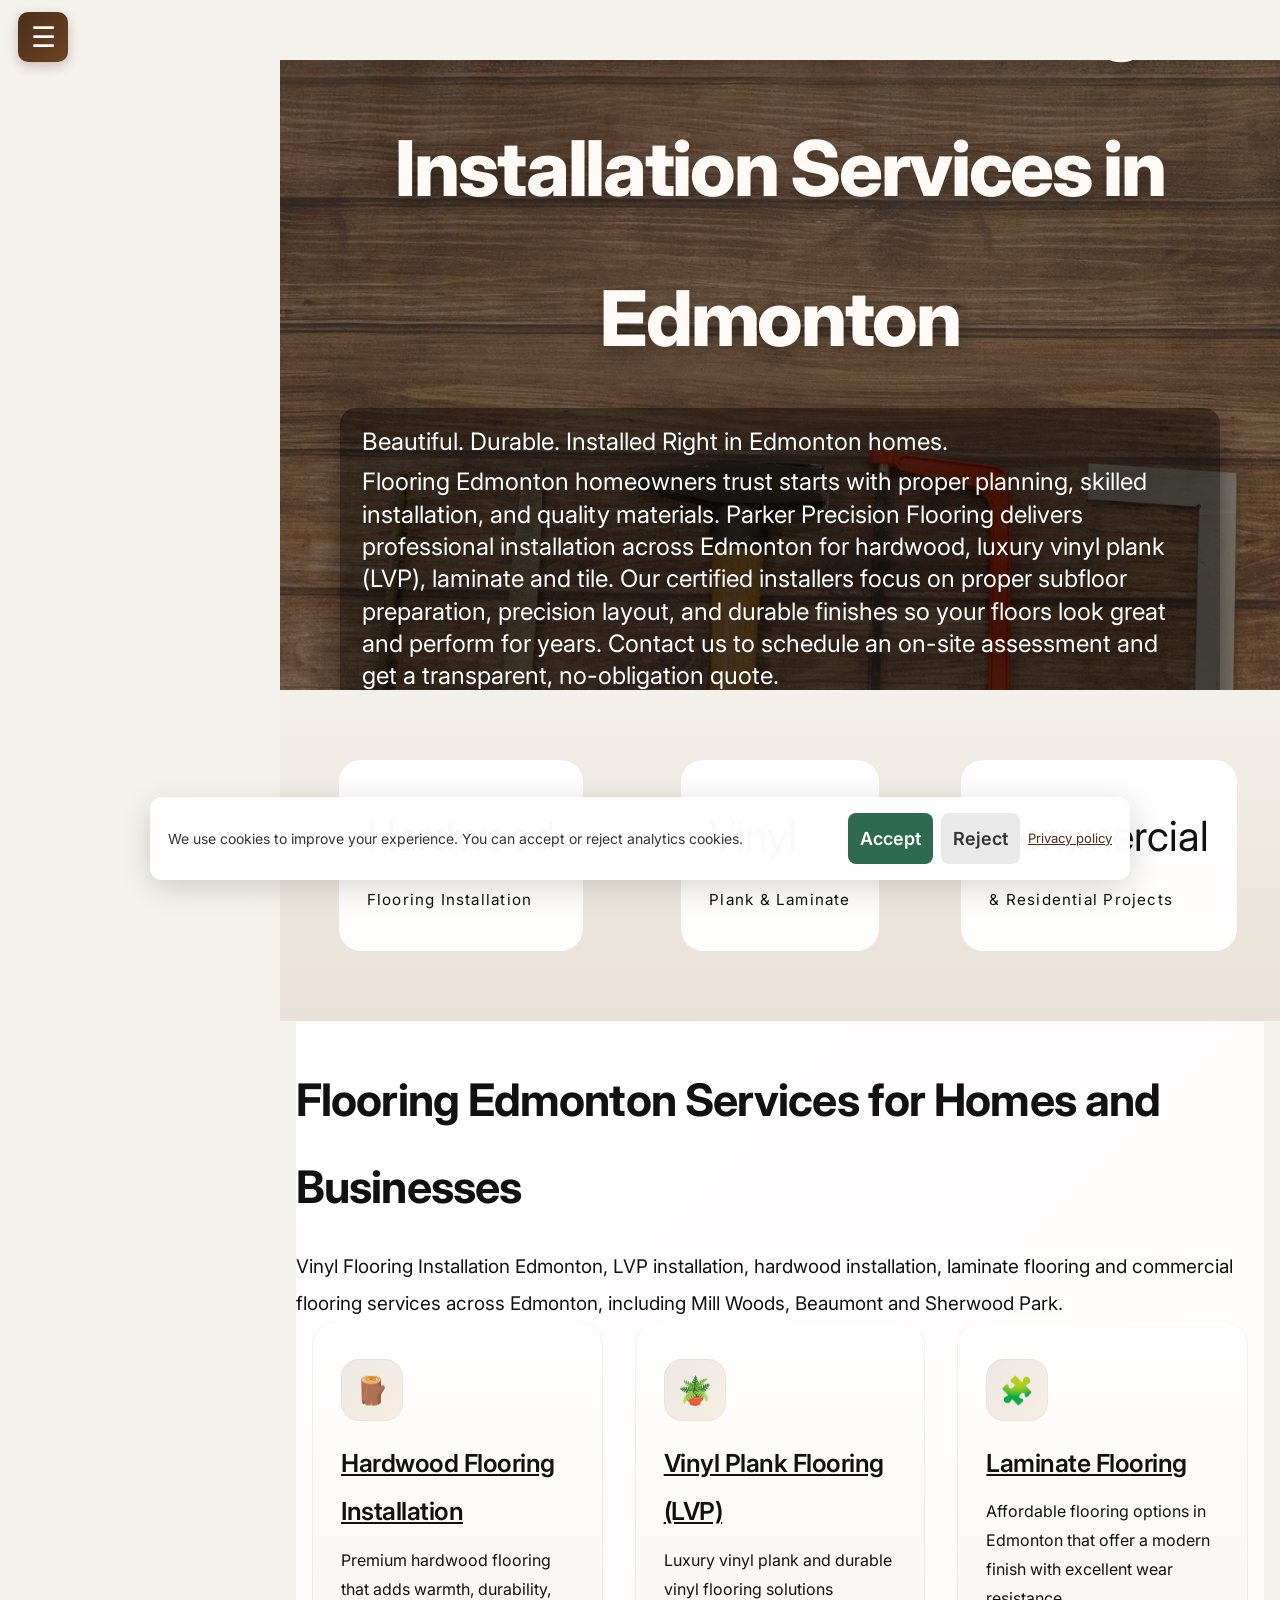
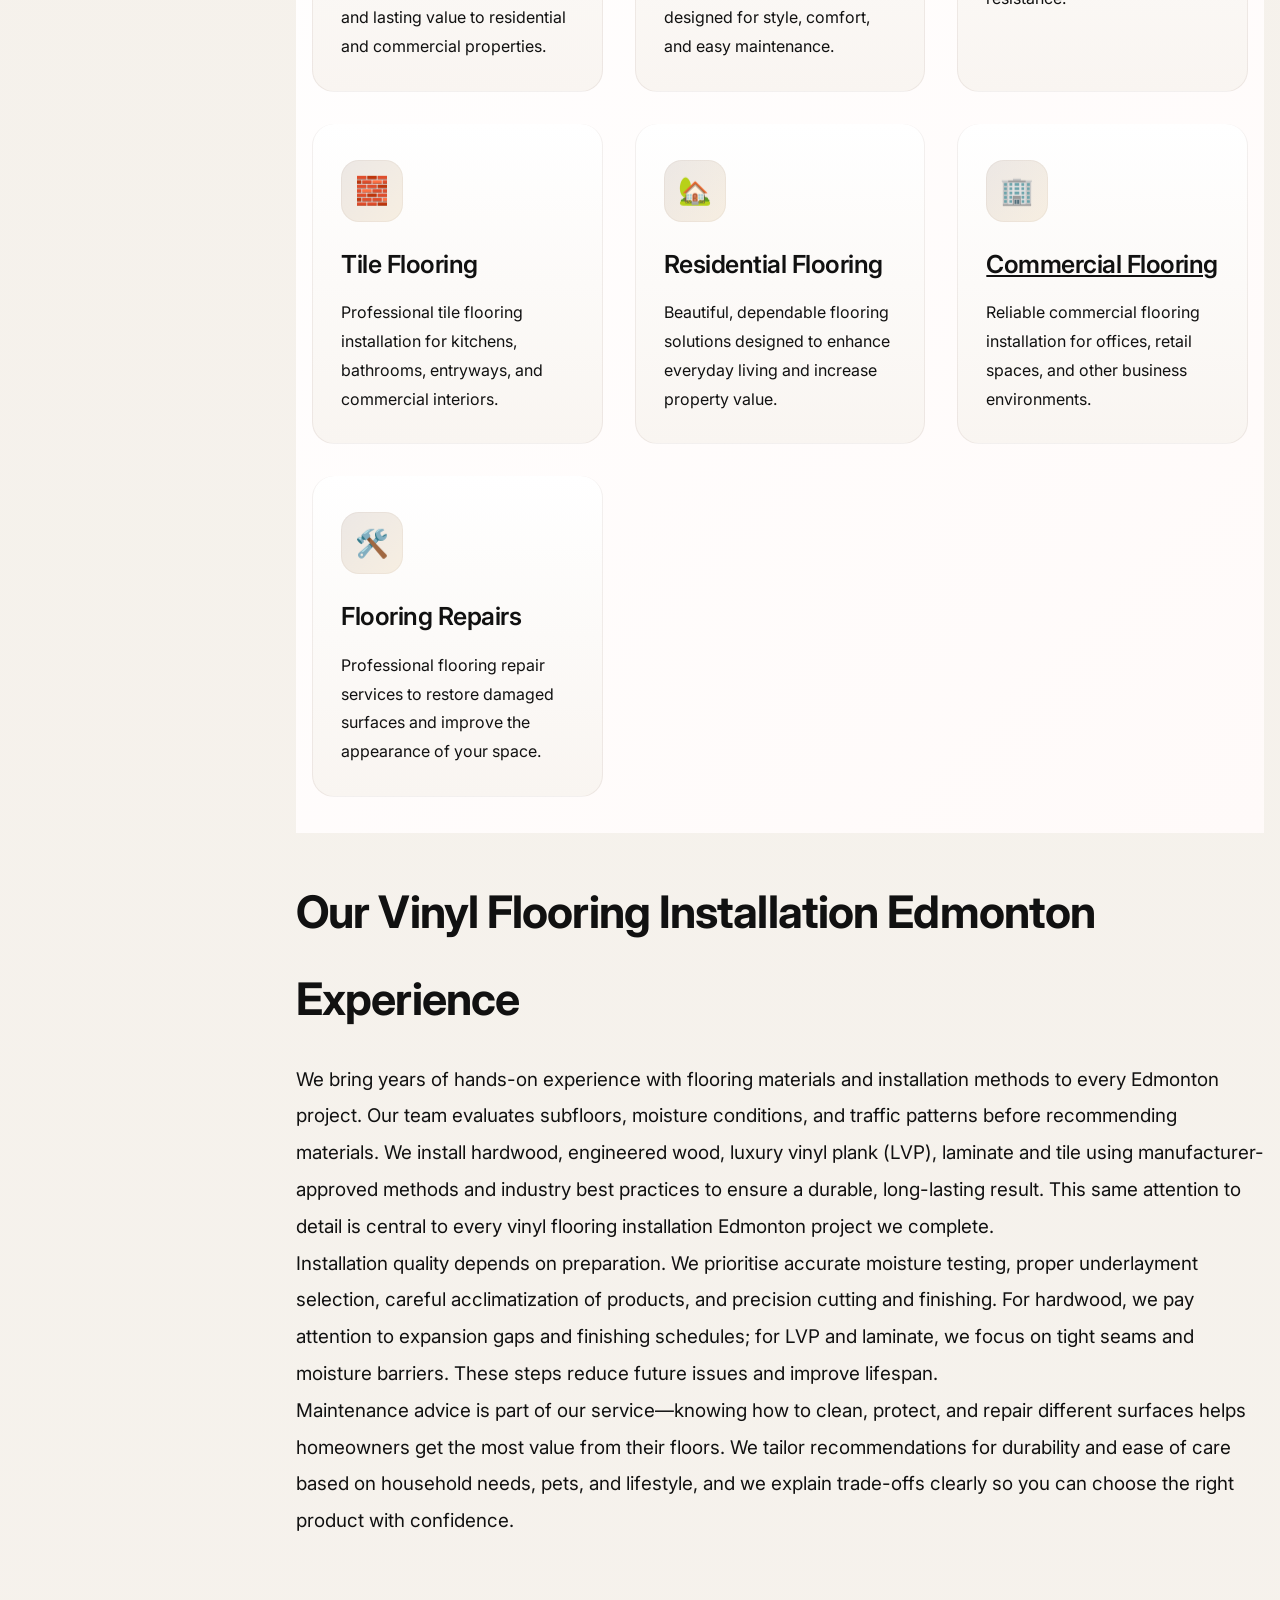
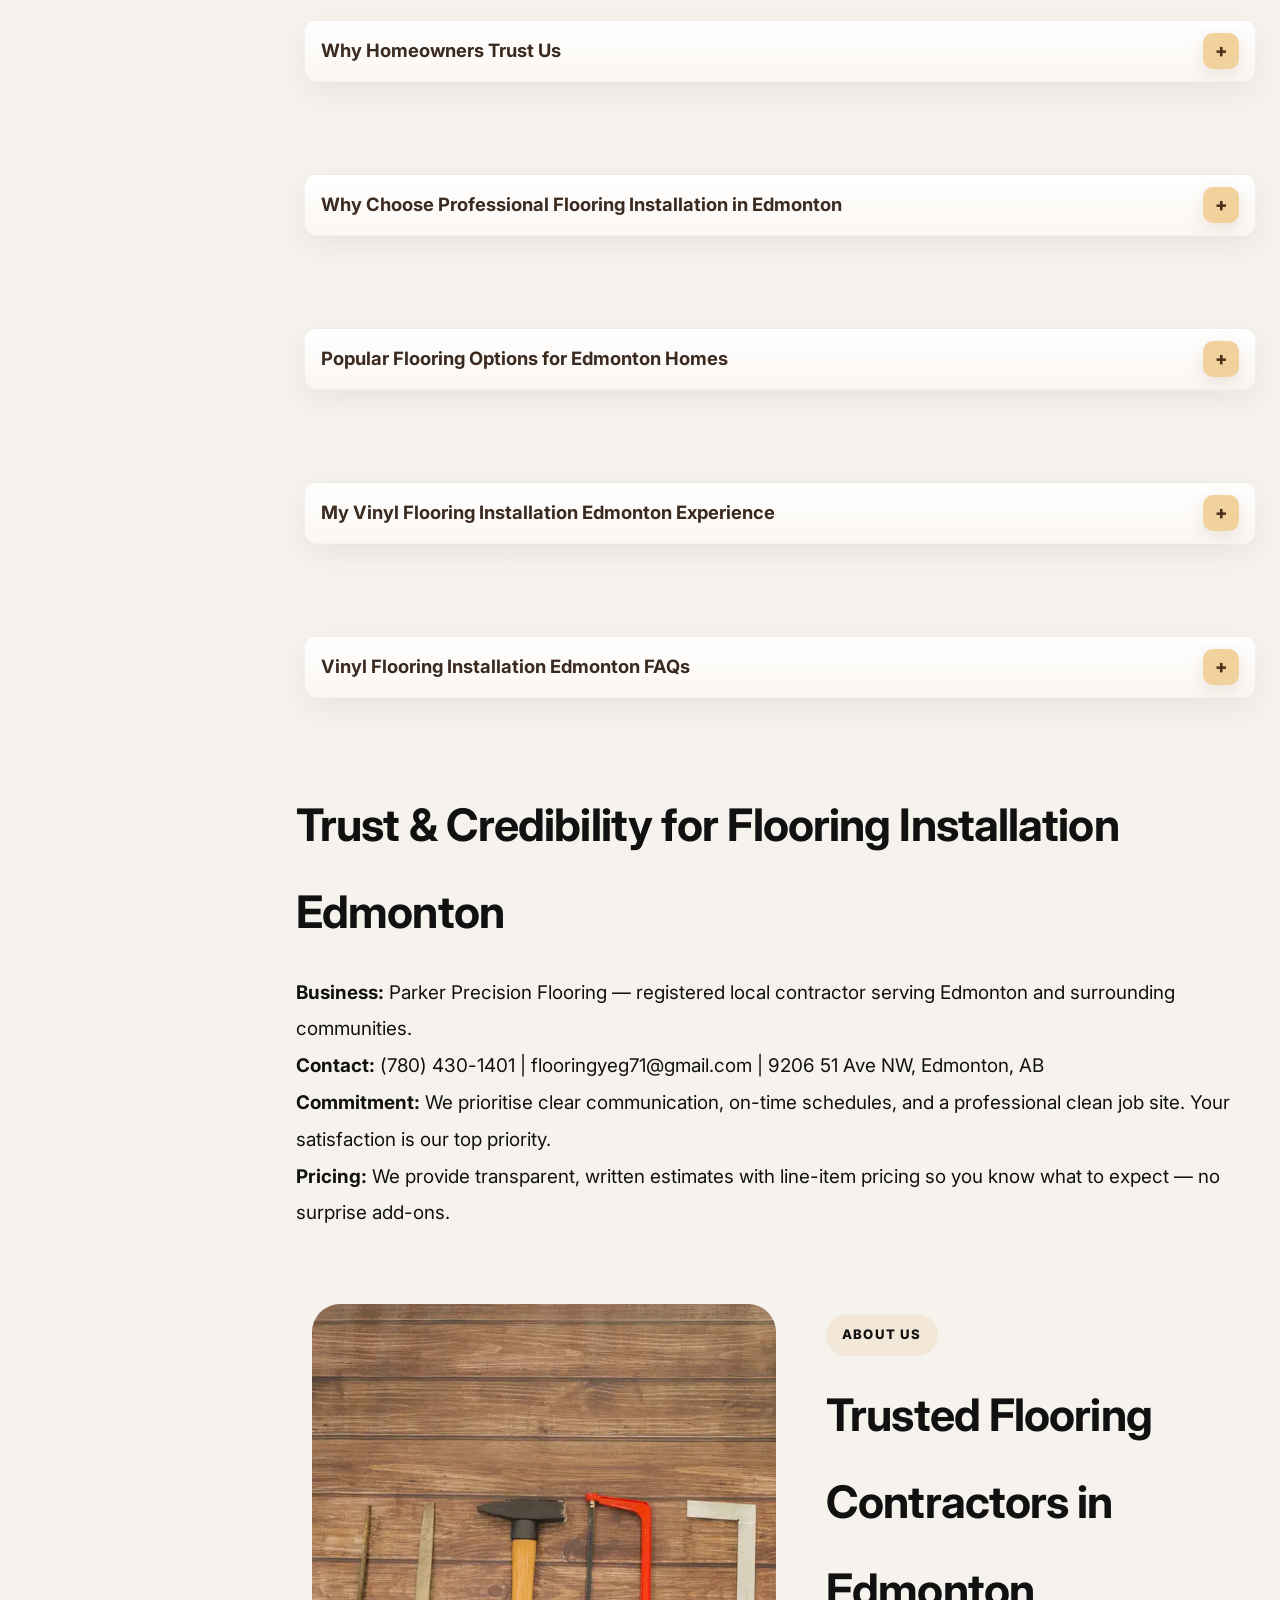
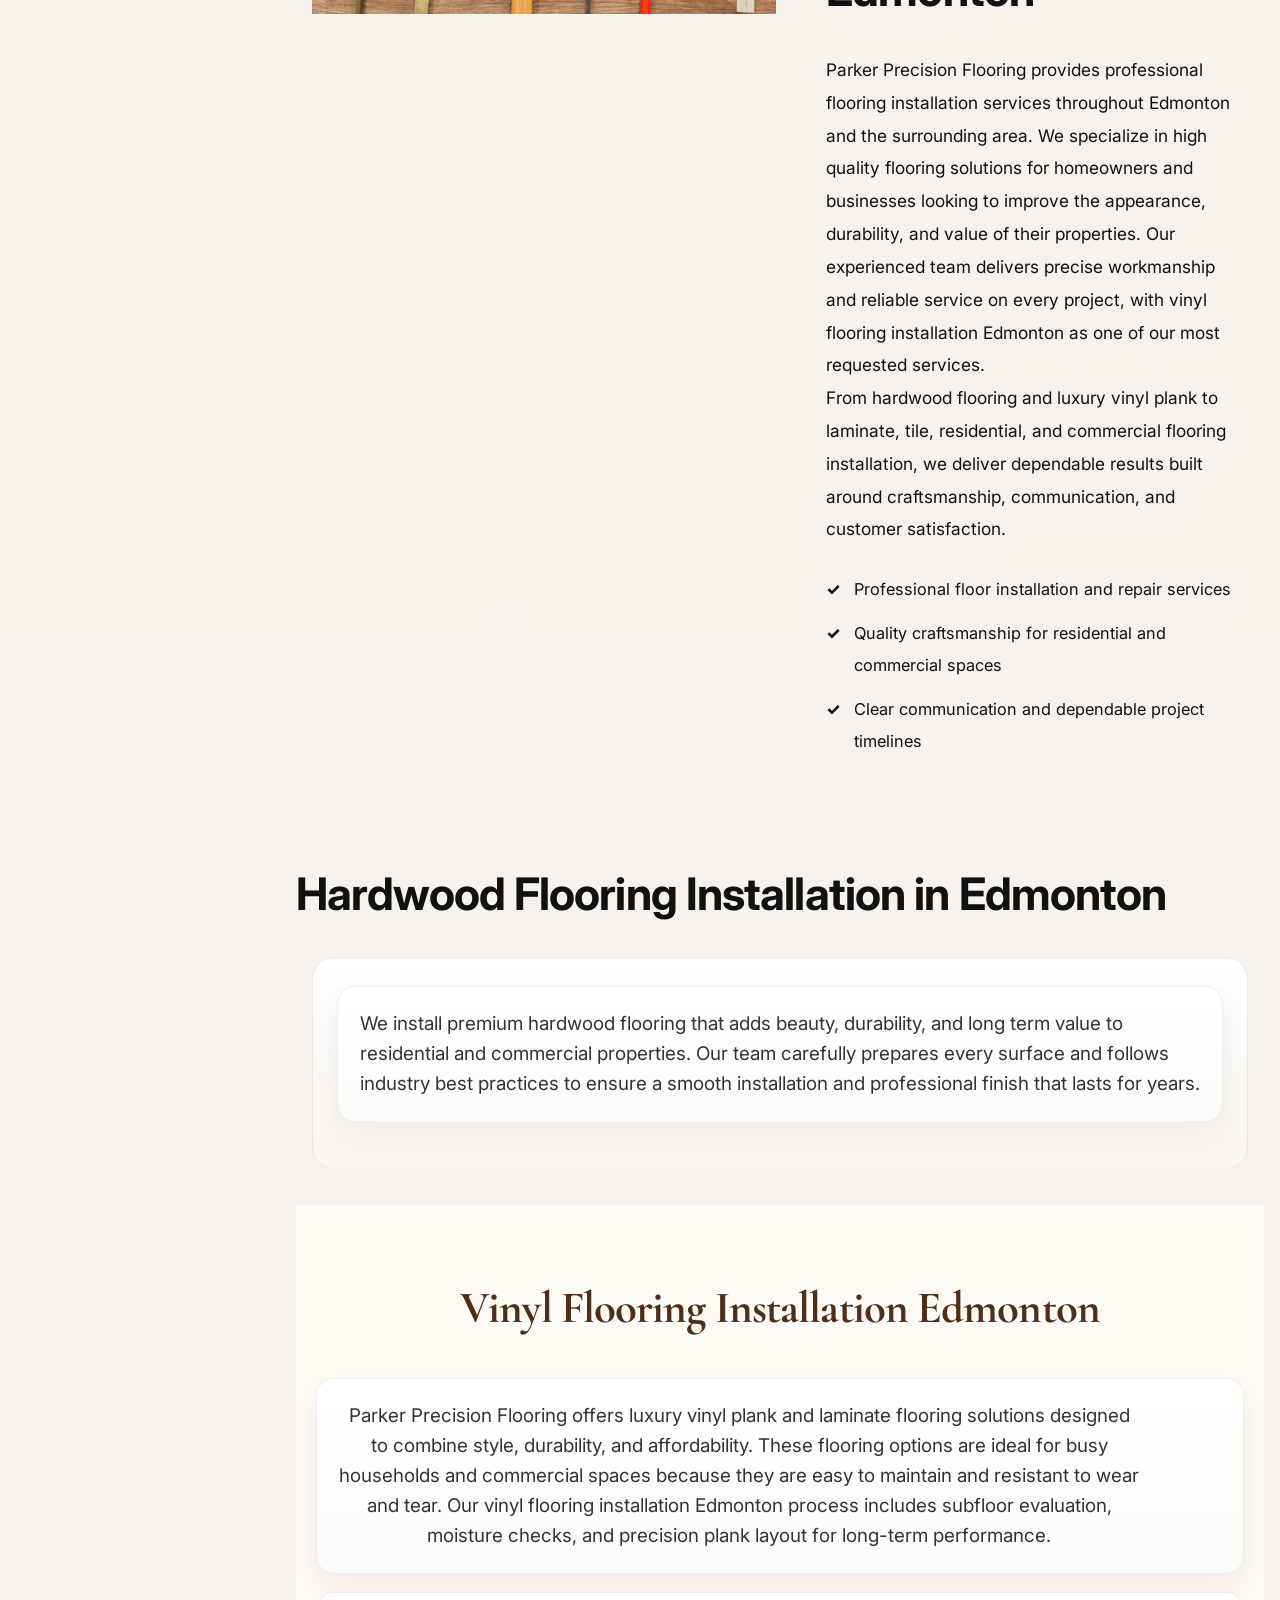
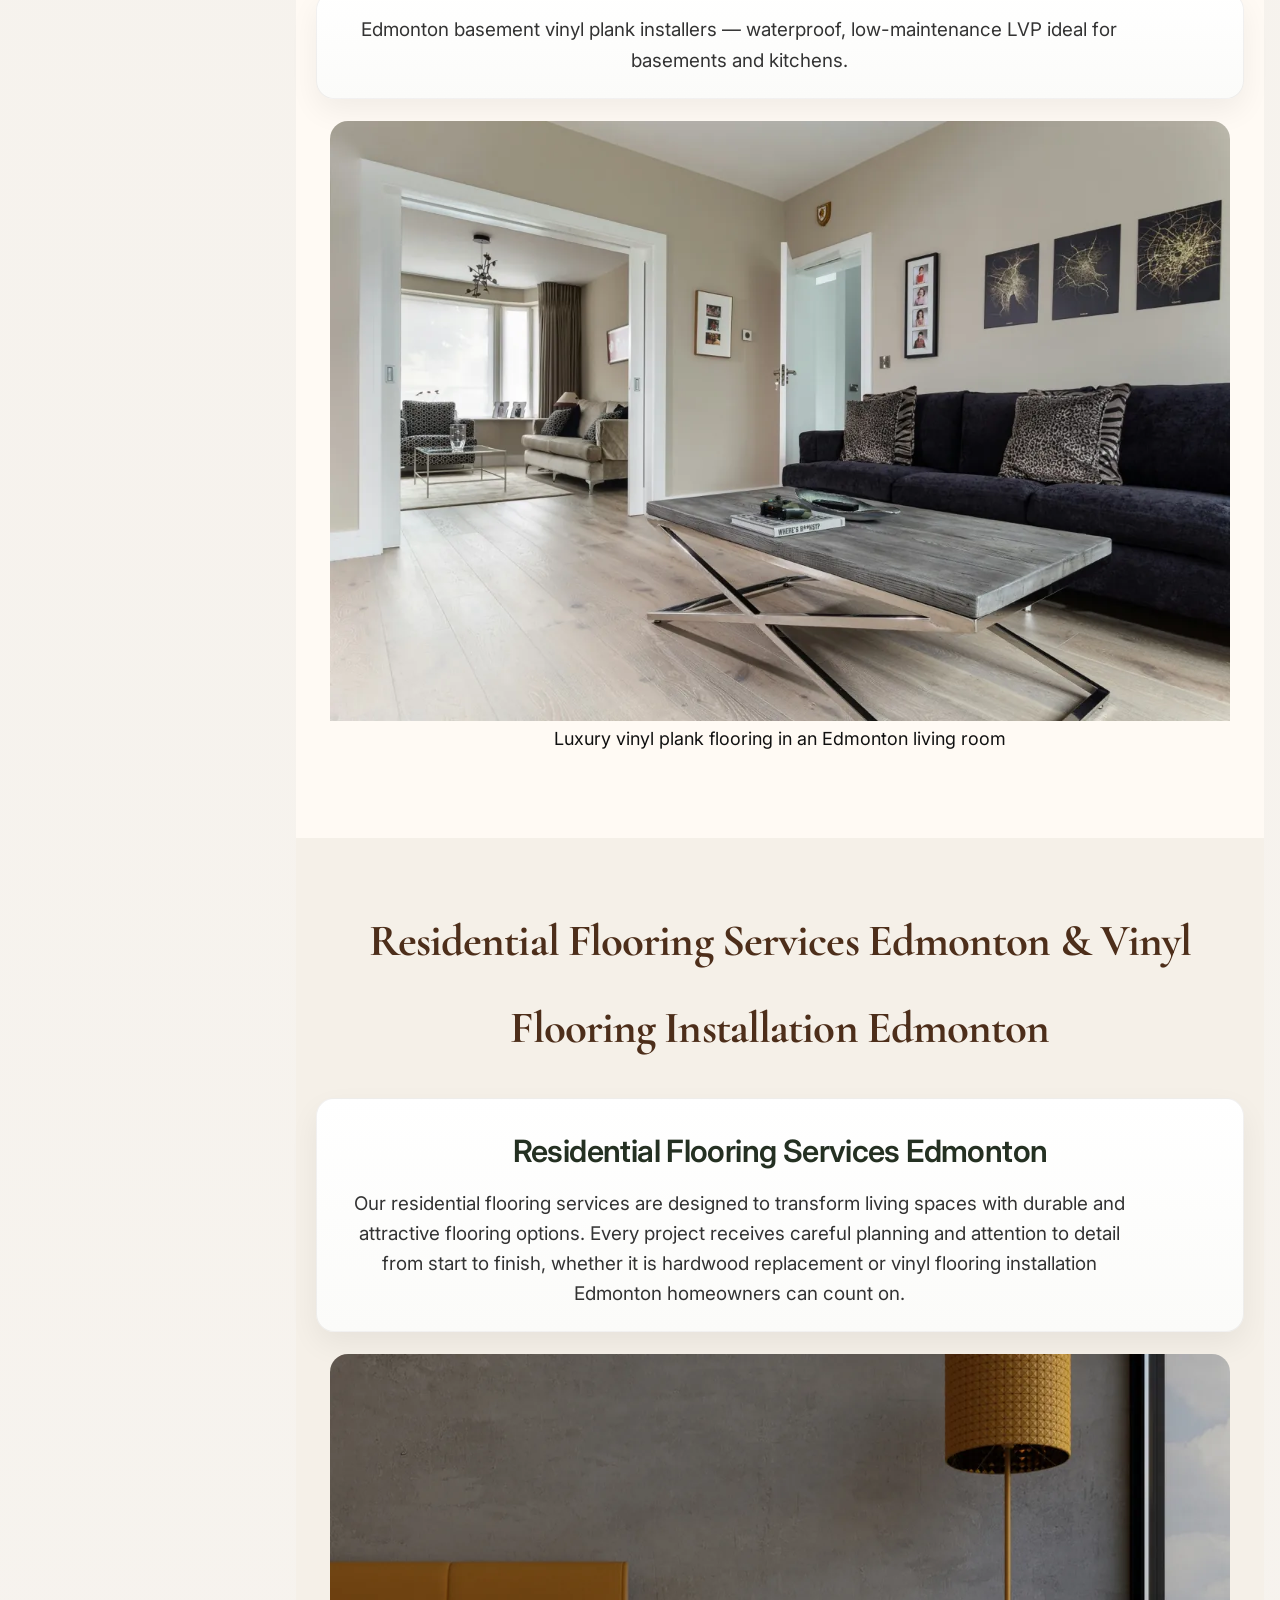
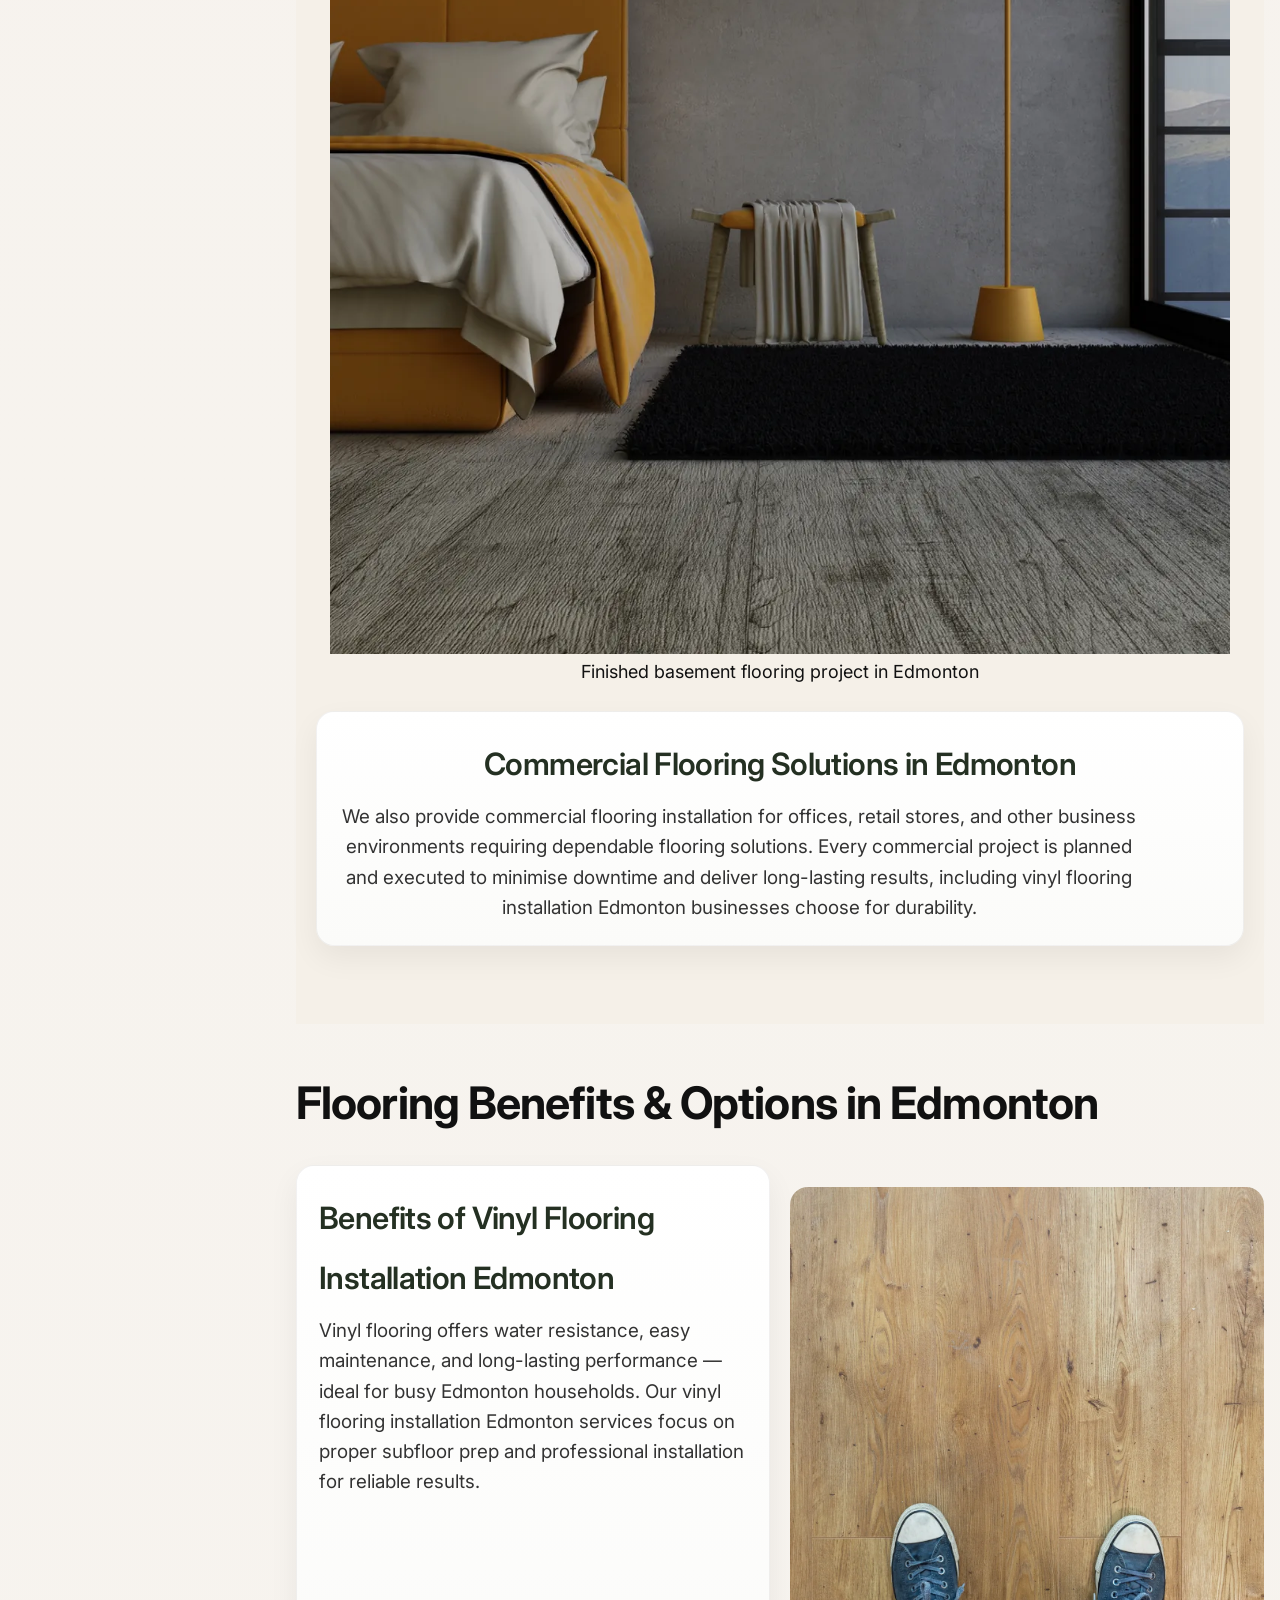
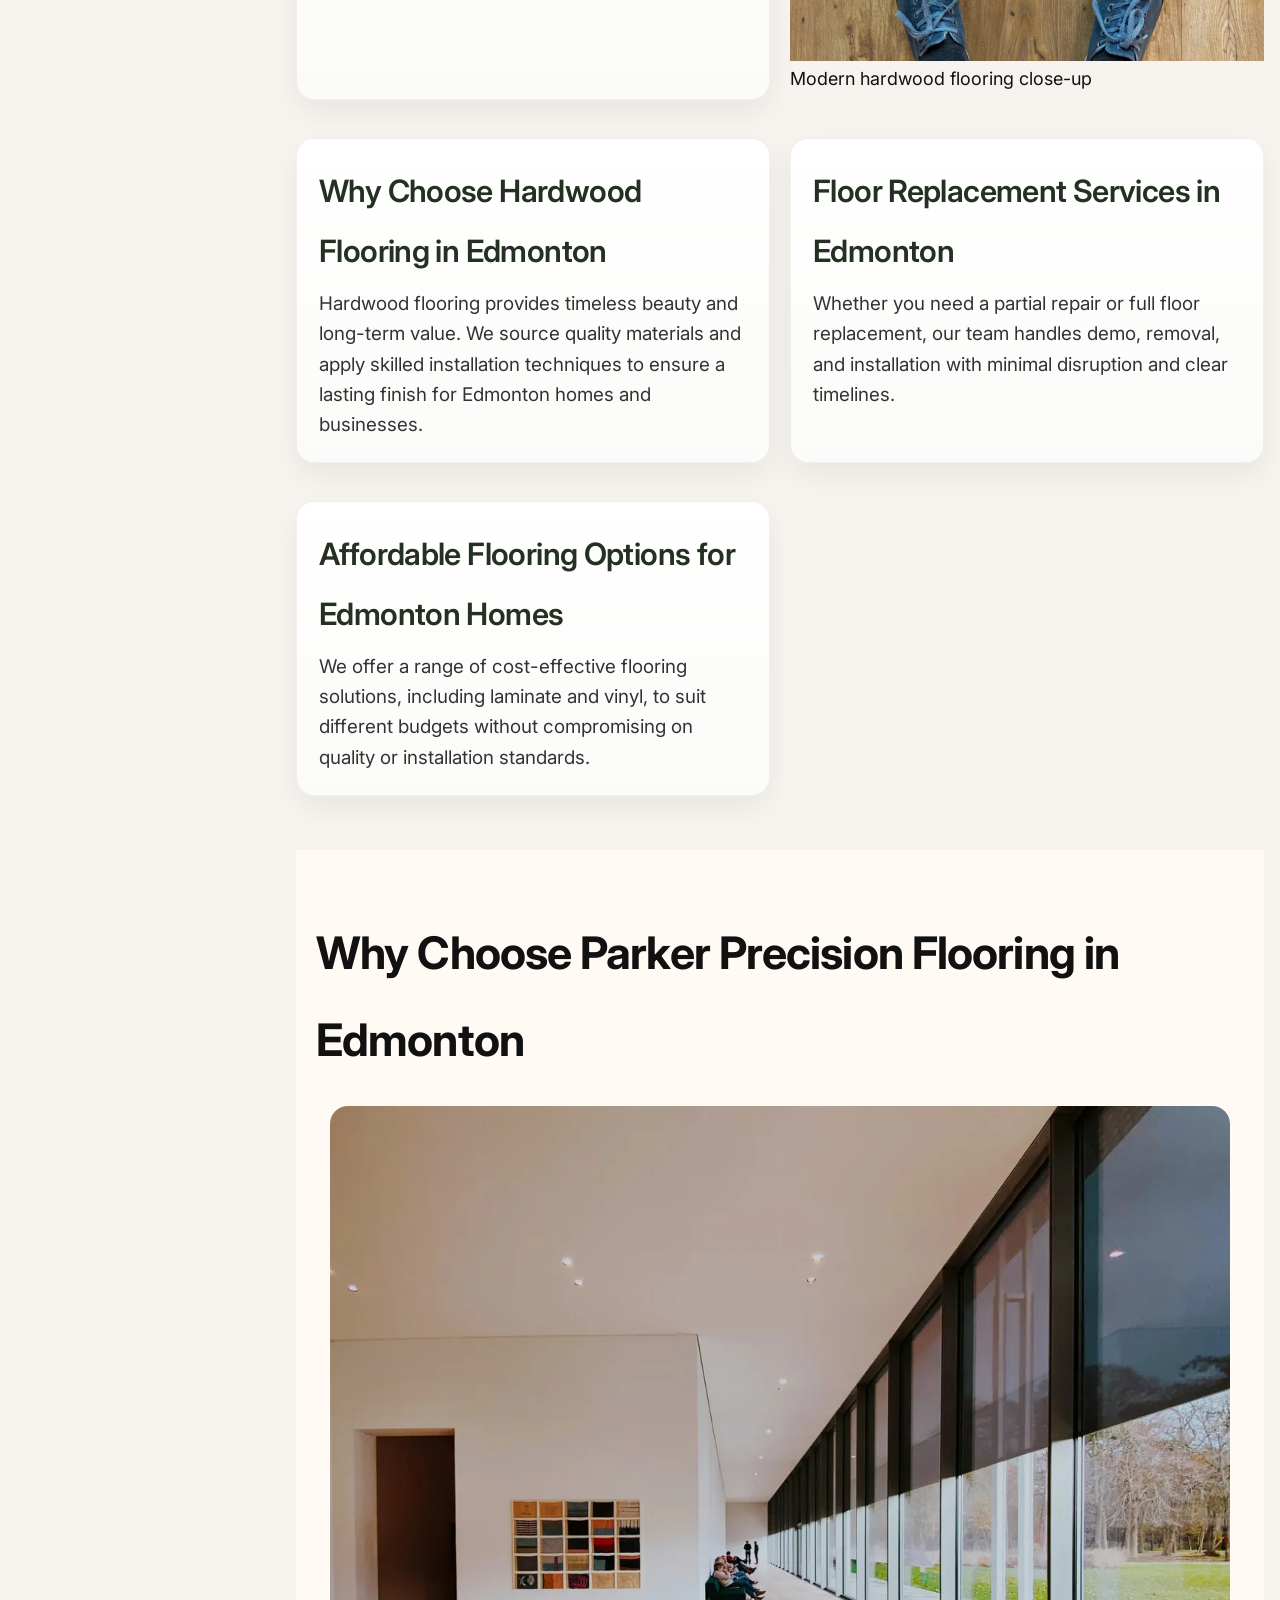
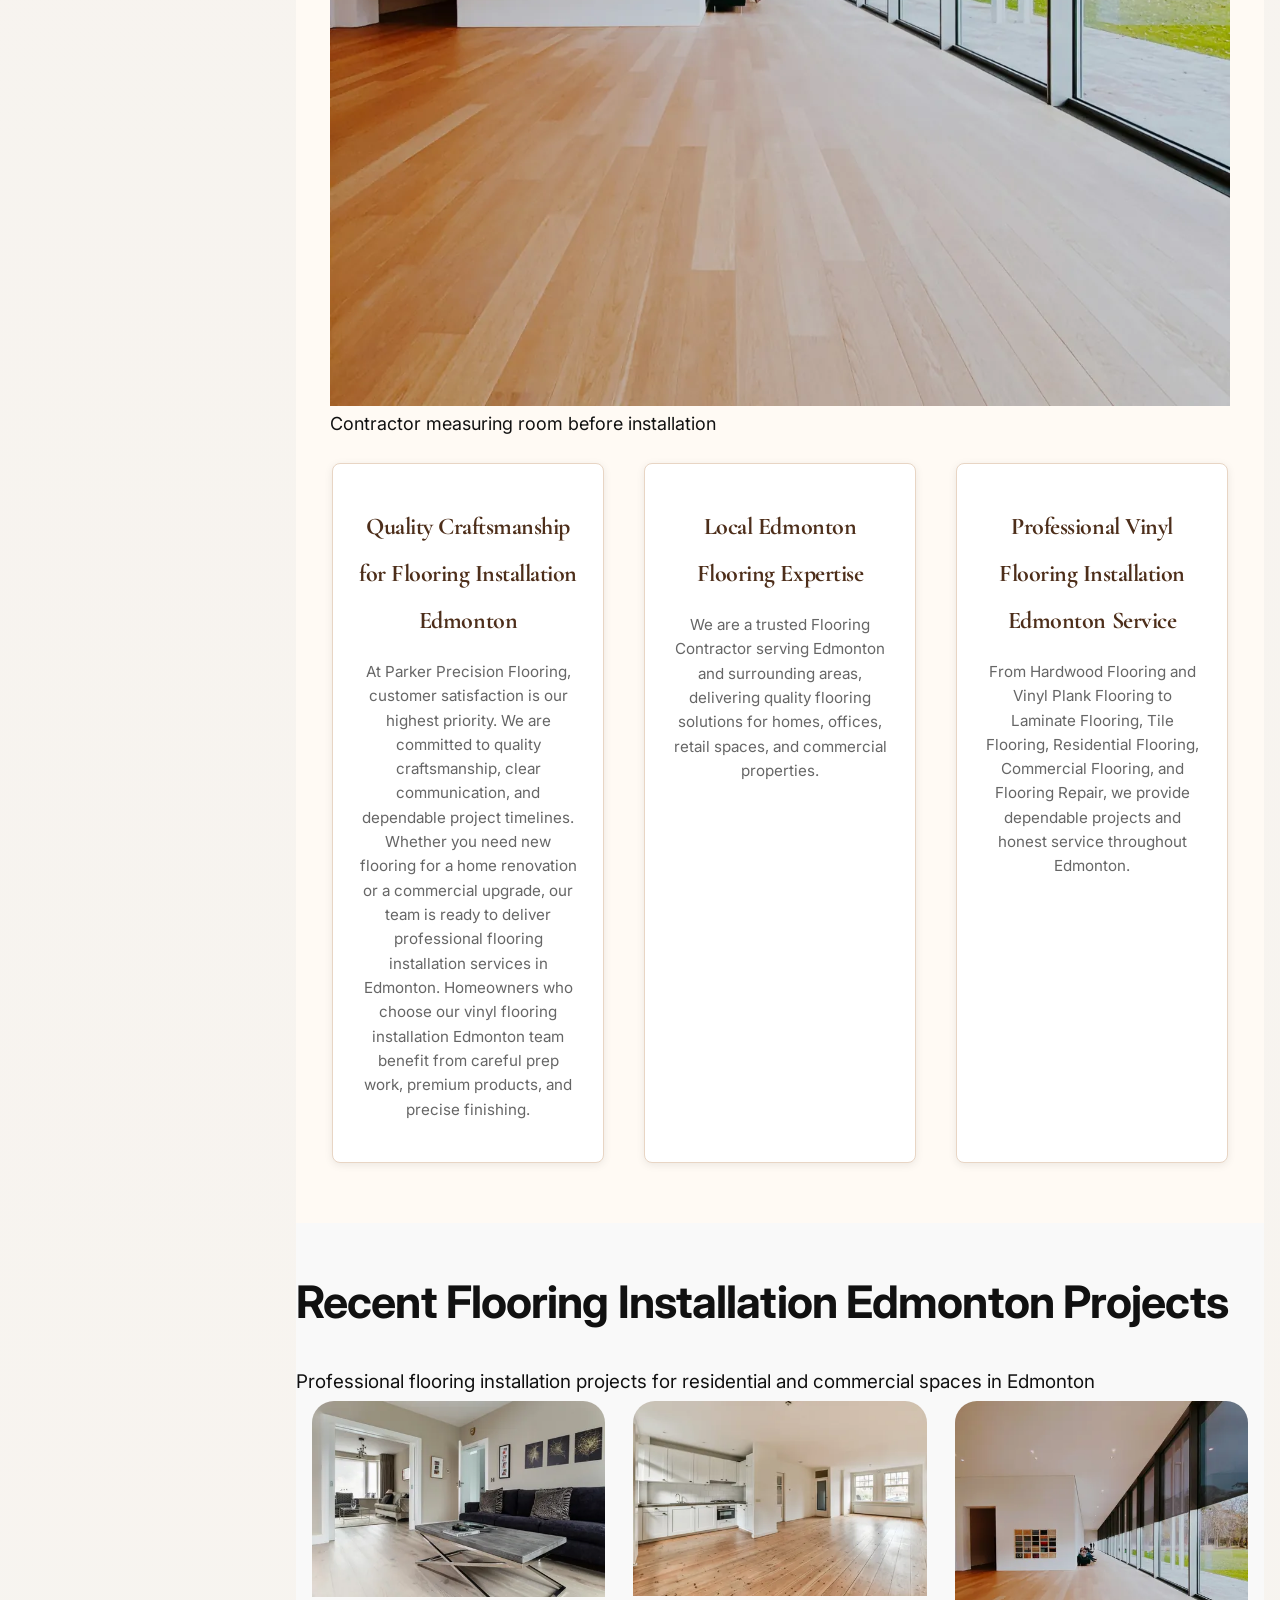
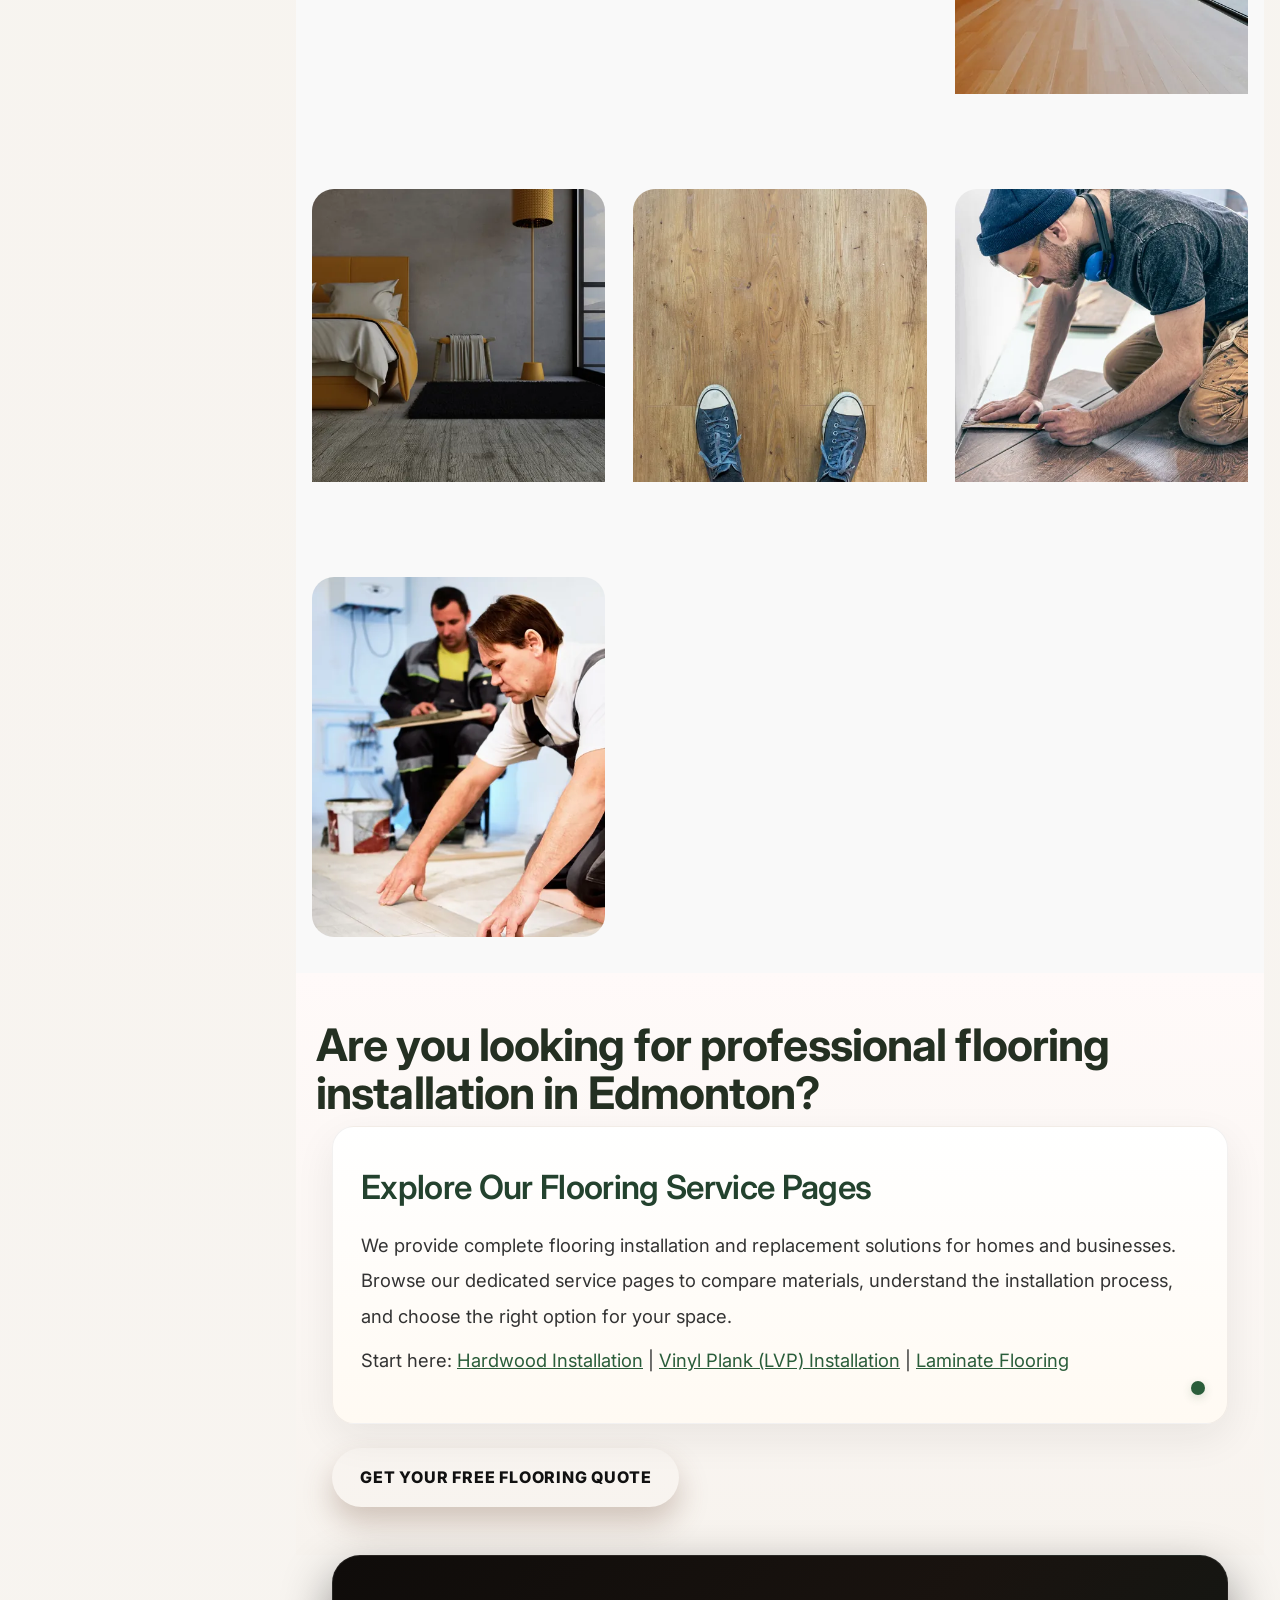
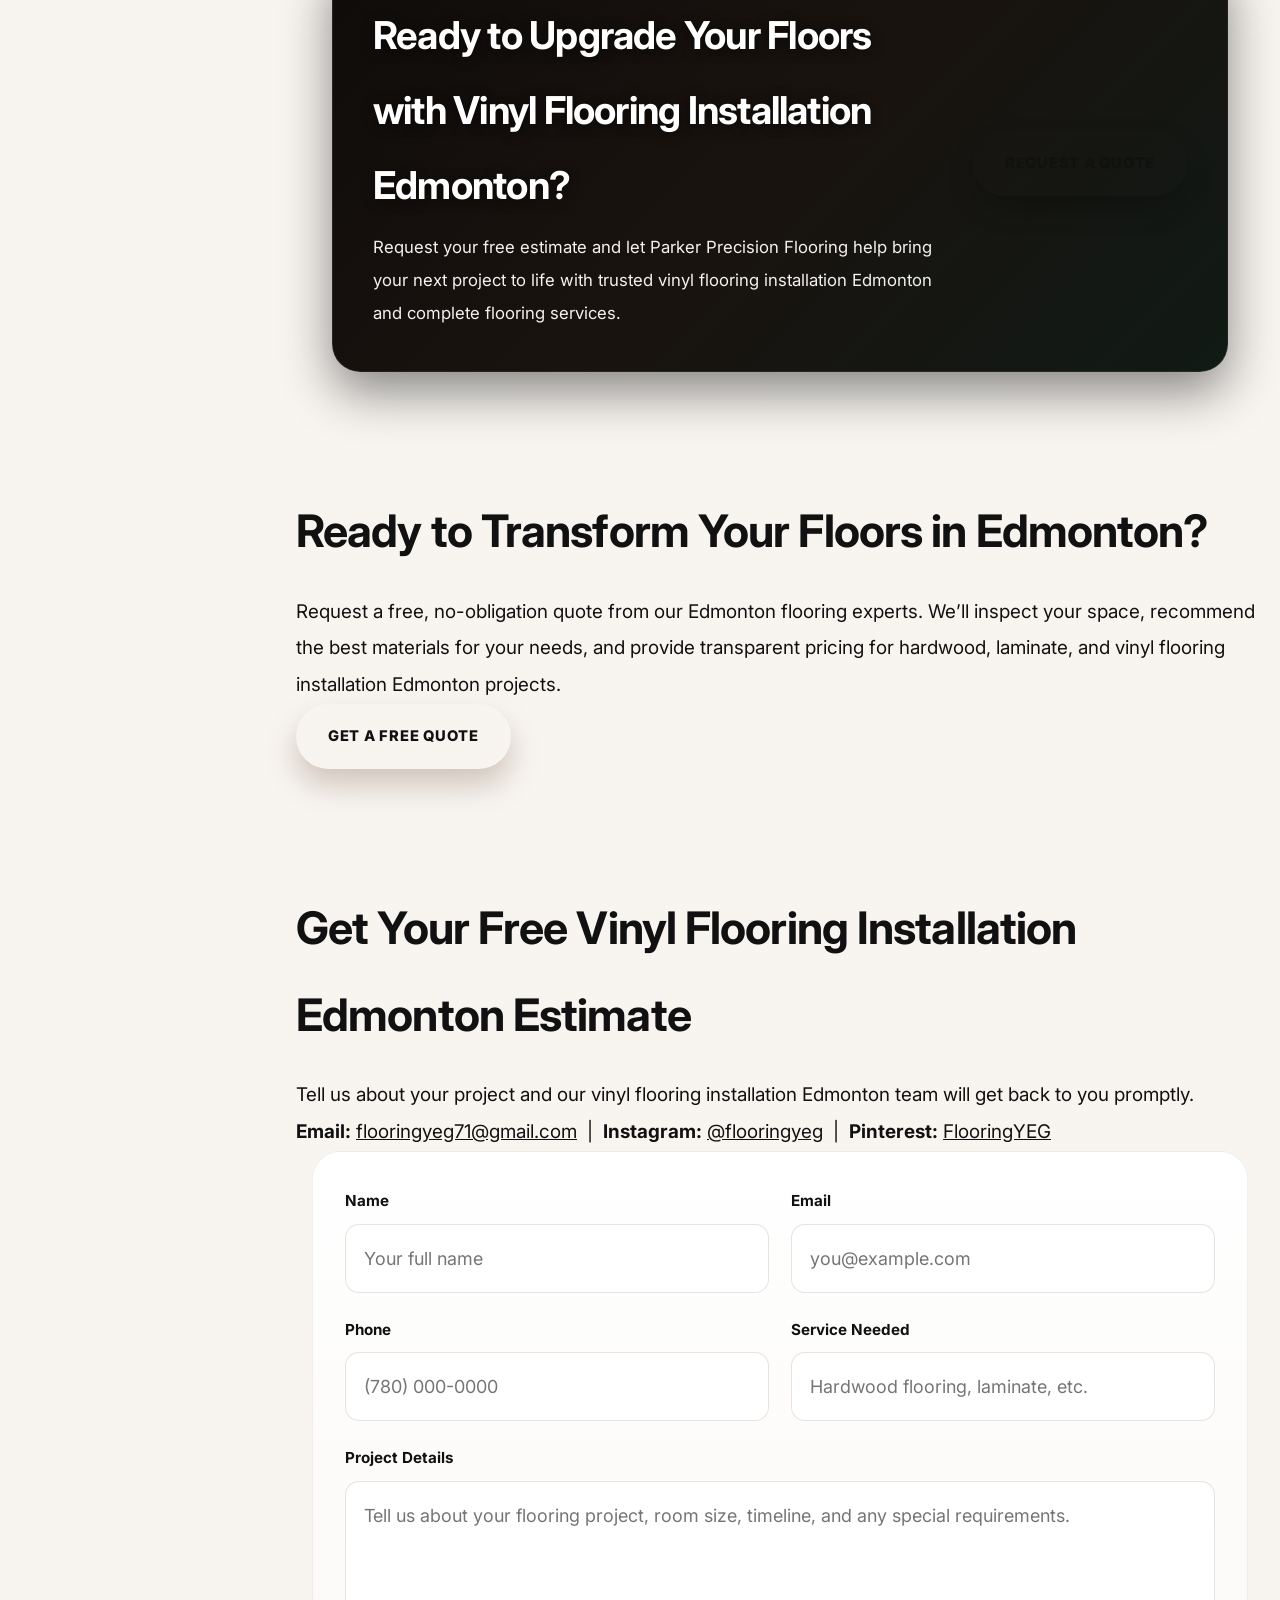
<file: index.html>
<!doctype html>
<html lang="en">

<head>
	<script>
		window.addEventListener('load', function () {
			const loadIubenda = function () {
				if (window.__iubendaLoaded) return;
				window.__iubendaLoaded = true;
				const s = document.createElement('script');
				s.src = 'https://embeds.iubenda.com/widgets/1cbe2969-758f-450b-9b8e-8d5d1c553f10.js';
				s.defer = true;
				document.head.appendChild(s);
			};
			if ('requestIdleCallback' in window) {
				requestIdleCallback(loadIubenda, { timeout: 4000 });
			} else {
				setTimeout(loadIubenda, 2500);
			}
		}, { once: true });
	</script>
	<meta charset="utf-8" />
	<title>Flooring Edmonton | Vinyl, Hardwood & Laminate Flooring Installation</title>
	<meta name="description" content="Flooring Edmonton services by Parker Precision Flooring include vinyl, hardwood, and laminate installation, floor replacement, and residential and commercial flooring solutions."/>
	<meta name="keywords" content="Vinyl Flooring Installation Edmonton, Hardwood Flooring Installation Edmonton, Laminate Flooring Contractor Edmonton, Residential Flooring Services Edmonton, Commercial Flooring Installation Edmonton, Floor Replacement Services Edmonton"/>
	<meta name="viewport" content="width=device-width, initial-scale=1.0">

	<link rel="preconnect" href="https://fonts.googleapis.com">
	<link rel="preconnect" href="https://fonts.gstatic.com" crossorigin>
	<link rel="preconnect" href="https://embeds.iubenda.com" crossorigin>
	<link rel="preload" as="style" href="https://fonts.googleapis.com/css2?family=Cormorant+Garamond:wght@500;600;700&family=Inter:wght@400;500;600;700&display=swap" onload="this.onload=null;this.rel='stylesheet'">
	<noscript><link rel="stylesheet" href="https://fonts.googleapis.com/css2?family=Cormorant+Garamond:wght@500;600;700&family=Inter:wght@400;500;600;700&display=swap"></noscript>

	<link rel="stylesheet" href="css/reset.css?v=20261028"> 
	<link rel="stylesheet" href="css/styles.css?v=20261028" media="screen" />
	<link rel="stylesheet" href="css/print.css?v=20261028" media="print" />

	<!--[if IE]><script src="http://html5shiv.googlecode.com/svn/trunk/html5.js"></script><![endif]-->

	<meta name="ga4-id" content="G-PMEV0LKLM7" />
	<meta name="google-site-verification" content="UKL_VUlLW7dFwVHr0GNR82x8xkZ03nysQN-nO2WwaJU" />
</head>

<body>
	<!-- Navigation Sidebar -->
	<nav class="w3-sidebar w3-bar-block w3-card w3-top w3-animate-left" id="mySidebar">
		<div class="sidebar-brand">
			<p class="sidebar-brand-text">Parker<br>Precision<br>Flooring</p>
		</div>
		<div class="sidebar-divider"></div>
		<a href="#home" onclick="w3_close()" class="w3-bar-item w3-button">Home</a>
		<a href="#services" onclick="w3_close()" class="w3-bar-item w3-button">Services</a>
		<a href="#why-choose" onclick="w3_close()" class="w3-bar-item w3-button">About Us</a>
		<a href="#gallery" onclick="w3_close()" class="w3-bar-item w3-button">Gallery</a>
		<a href="#recommended" onclick="w3_close()" class="w3-bar-item w3-button">Are you looking for professional flooring installation in Edmonton?</a>
		<a href="#contact" onclick="w3_close()" class="w3-bar-item w3-button">Contact</a>
		<div class="sidebar-divider"></div>
		<a href="tel:+17804301401" class="cta-button-sidebar">Get a Free Quote</a>
	</nav>

	<!-- Top menu -->
	<div class="w3-top">
  		<div class="hamburger-position">
    		<button class="w3-button w3-padding-16 hamburger-btn" onclick="w3_open()" aria-label="Open navigation menu">&#9776;</button>
  		</div>
	</div>

	<!-- Hero Section -->
	<header id="home" class="hero-section">
		<div class="hero-overlay"></div>
		<img class="hero-bg-image" src="img/professional-flooring-installation-edmonton-1280.webp" srcset="img/professional-flooring-installation-edmonton-640.webp 640w, img/professional-flooring-installation-edmonton-960.webp 960w, img/professional-flooring-installation-edmonton-1280.webp 1280w" sizes="100vw" width="1280" height="853" fetchpriority="high" decoding="async" alt="Vinyl flooring installation Edmonton project in a modern Edmonton living room" title="Vinyl Flooring Installation Edmonton" onerror="this.onerror=null;this.src='img/chevron-wood-flooring-1920x500-1280.webp'">
		<div class="hero-content">
			<h1 class="hero-title">Professional Flooring Installation Services in Edmonton</h1>
			<div class="hero-bubble" aria-hidden="false">
				<p class="hero-tagline">Beautiful. Durable. Installed Right in Edmonton homes.</p>
				<p class="hero-description">Flooring Edmonton homeowners trust starts with proper planning, skilled installation, and quality materials. Parker Precision Flooring delivers professional installation across Edmonton for hardwood, luxury vinyl plank (LVP), laminate and tile. Our certified installers focus on proper subfloor preparation, precision layout, and durable finishes so your floors look great and perform for years. Contact us to schedule an on-site assessment and get a transparent, no-obligation quote.</p>
			</div>
			<div class="hero-cta-buttons">
				<a href="#contact" class="cta-button cta-primary">Get a Free Quote</a>
				<a href="#services" class="cta-button cta-secondary">View Our Services</a>
			</div>
  		</div>
	</header>
	
	<!-- Statistics Section -->
	<section class="stats-section">
		<div class="stats-container">
			<div class="stat-card">
				<div class="stat-number">Hardwood</div>
				<div class="stat-label">Flooring Installation</div>
			</div>
			<div class="stat-card">
				<div class="stat-number">Vinyl</div>
				<div class="stat-label">Plank & Laminate</div>
			</div>
			<div class="stat-card">
				<div class="stat-number">Commercial</div>
				<div class="stat-label">& Residential Projects</div>
			</div>
		</div>
	</section>

	<main>
		<!-- Services Section -->
		<section id="services" class="services-section">
			<div class="section-header">
				<h2>Flooring Edmonton Services for Homes and Businesses</h2>
				<p>Vinyl Flooring Installation Edmonton, LVP installation, hardwood installation, laminate flooring and commercial flooring services across Edmonton, including Mill Woods, Beaumont and Sherwood Park.</p>
			</div>
			<div class="services-container">
					<div class="service-card">
						<div class="service-icon">🪵</div>
						<h3><a href="hardwood-installation-edmonton/index.html">Hardwood Flooring Installation</a></h3>
						<p>Premium hardwood flooring that adds warmth, durability, and lasting value to residential and commercial properties.</p>
					</div>
				<div class="service-card">
					<div class="service-icon">🪴</div>
					<h3><a href="lvp-installation-edmonton/index.html">Vinyl Plank Flooring (LVP)</a></h3>
					<p>Luxury vinyl plank and durable vinyl flooring solutions designed for style, comfort, and easy maintenance.</p>
				</div>
				<div class="service-card">
					<div class="service-icon">🧩</div>
					<h3><a href="laminate-flooring-edmonton/index.html">Laminate Flooring</a></h3>
					<p>Affordable flooring options in Edmonton that offer a modern finish with excellent wear resistance.</p>
				</div>
				<div class="service-card">
					<div class="service-icon">🧱</div>
					<h3>Tile Flooring</h3>
					<p>Professional tile flooring installation for kitchens, bathrooms, entryways, and commercial interiors.</p>
				</div>
				<div class="service-card">
					<div class="service-icon">🏡</div>
					<h3>Residential Flooring</h3>
					<p>Beautiful, dependable flooring solutions designed to enhance everyday living and increase property value.</p>
				</div>
				<div class="service-card">
					<div class="service-icon">🏢</div>
					<h3><a href="commercial-flooring-edmonton/index.html">Commercial Flooring</a></h3>
					<p>Reliable commercial flooring installation for offices, retail spaces, and other business environments.</p>
				</div>
				<div class="service-card">
					<div class="service-icon">🛠️</div>
					<h3>Flooring Repairs</h3>
					<p>Professional flooring repair services to restore damaged surfaces and improve the appearance of your space.</p>
				</div>
			</div>
		</section>

		<!-- Our Flooring Experience -->
		<section id="our-experience" class="experience-section">
			<div class="section-header">
				<h2>Our Vinyl Flooring Installation Edmonton Experience</h2>
			</div>
			<div class="section-body">
				<p>We bring years of hands-on experience with flooring materials and installation methods to every Edmonton project. Our team evaluates subfloors, moisture conditions, and traffic patterns before recommending materials. We install hardwood, engineered wood, luxury vinyl plank (LVP), laminate and tile using manufacturer-approved methods and industry best practices to ensure a durable, long-lasting result. This same attention to detail is central to every vinyl flooring installation Edmonton project we complete.</p>
				<p>Installation quality depends on preparation. We prioritise accurate moisture testing, proper underlayment selection, careful acclimatization of products, and precision cutting and finishing. For hardwood, we pay attention to expansion gaps and finishing schedules; for LVP and laminate, we focus on tight seams and moisture barriers. These steps reduce future issues and improve lifespan.</p>
				<p>Maintenance advice is part of our service—knowing how to clean, protect, and repair different surfaces helps homeowners get the most value from their floors. We tailor recommendations for durability and ease of care based on household needs, pets, and lifestyle, and we explain trade-offs clearly so you can choose the right product with confidence.</p>
			</div>
		</section>

		<!-- Why Homeowners Trust Us -->
		<section id="why-trust" class="trust-section-extended">
			<div class="accordion" aria-label="Why Homeowners Trust Us accordion">
				<div class="accordion-item">
					<button class="accordion-header" aria-expanded="false" aria-controls="panel-why-trust" id="acc-why-trust">
						<span class="accordion-title">Why Homeowners Trust Us</span>
						<span class="accordion-icon" aria-hidden="true">+</span>
					</button>
					<div id="panel-why-trust" role="region" aria-labelledby="acc-why-trust" class="accordion-panel" hidden>
						<p><strong>Business information:</strong> Parker Precision Flooring is a registered Edmonton contractor with a local team that understands Alberta climates and construction practices. We are fully insured and committed to safe, professional work on every job, including full-service vinyl flooring installation Edmonton projects.</p>
						<p><strong>Commitment to customer satisfaction:</strong> We believe clear, timely communication and clean job sites are essential. We provide written estimates, realistic timelines, and keep you informed at every step so there are no surprises.</p>
						<p><strong>Transparent communication:</strong> Our quotes include line-item breakdowns for materials and labour. We explain product warranties and maintenance expectations so you can compare options and make informed choices.</p>
						<p><strong>Contact & free estimates:</strong> Call (780) 430-1401 or email flooringyeg71@gmail.com to arrange a free, no-obligation on-site estimate. We’ll assess your space, discuss material choices, and provide a transparent written quote tailored to your needs.</p>
						<p>Homeowners trust us because we combine technical knowledge with respectful service. We stand behind our workmanship and offer clear warranty details and follow-up support to ensure your floors perform as expected for years to come.</p>
					</div>
				</div>
			</div>
		</section>

		<!-- New Informational Sections for SEO, E-E-A-T and Homeowner Guidance -->
		<section id="why-professional" class="info-section">
			<div class="accordion" aria-label="Why Choose Professional Flooring Installation accordion">
				<div class="accordion-item">
					<button class="accordion-header" aria-expanded="false" aria-controls="panel-why-professional" id="acc-why-professional">
						<span class="accordion-title">Why Choose Professional Flooring Installation in Edmonton</span>
						<span class="accordion-icon" aria-hidden="true">+</span>
					</button>
					<div id="panel-why-professional" role="region" aria-labelledby="acc-why-professional" class="accordion-panel" hidden>
						<p>Choosing professional installers protects your investment. Trained contractors follow industry best practices: accurate moisture testing, subfloor preparation, acclimatization of materials, correct adhesive and fastener selection, and precision finishing. These steps reduce callbacks and extend the life of your floor, especially for vinyl flooring installation Edmonton homes rely on in high-moisture areas.</p>
					</div>
				</div>
			</div>
		</section>

		<section id="popular-options" class="info-section">
			<div class="accordion" aria-label="Popular Flooring Options accordion">
				<div class="accordion-item">
					<button class="accordion-header" aria-expanded="false" aria-controls="panel-popular-options" id="acc-popular-options">
						<span class="accordion-title">Popular Flooring Options for Edmonton Homes</span>
						<span class="accordion-icon" aria-hidden="true">+</span>
					</button>
					<div id="panel-popular-options" role="region" aria-labelledby="acc-popular-options" class="accordion-panel" hidden>
						<p>Edmonton homeowners commonly choose hardwood for lasting value, luxury vinyl plank (LVP) for waterproof durability, laminate for budget-friendly style, and tile for wet areas. Each option has trade-offs: hardwood offers timeless beauty but requires careful moisture control, while LVP provides water resistance and easy maintenance for basements and kitchens. For many families, vinyl flooring installation Edmonton offers the best balance of durability, style, and cost.</p>
					</div>
				</div>
			</div>
		</section>



		<section id="experience" class="info-section">
			<div class="accordion" aria-label="My Flooring Experience accordion">
				<div class="accordion-item">
					<button class="accordion-header" aria-expanded="false" aria-controls="panel-exp" id="acc-exp">
						<span class="accordion-title">My Vinyl Flooring Installation Edmonton Experience</span>
						<span class="accordion-icon" aria-hidden="true">+</span>
					</button>
					<div id="panel-exp" role="region" aria-labelledby="acc-exp" class="accordion-panel" hidden>
						<p>I began researching flooring solutions years ago while renovating my own home in Edmonton. I learned to compare materials not just for looks, but for installation methods, substrate preparation, and long-term durability. I studied manufacturer installation guides, shadowed experienced installers, and evaluated how different products perform in basements, kitchens, and high-traffic family rooms. That hands-on exploration taught me to prioritize moisture control, correct acclimatization, and the subtle but crucial steps that separate a short-lived install from a decades-long finish. My experience helps me recommend realistic options that match a homeowner’s lifestyle, budget, and maintenance preferences.</p>
					</div>
				</div>
			</div>
		</section>

		<section id="faq" class="info-section">
			<div class="accordion" aria-label="Frequently Asked Questions accordion">
				<div class="accordion-item">
					<button class="accordion-header" aria-expanded="false" aria-controls="panel-faq" id="acc-faq">
						<span class="accordion-title">Vinyl Flooring Installation Edmonton FAQs</span>
						<span class="accordion-icon" aria-hidden="true">+</span>
					</button>
					<div id="panel-faq" role="region" aria-labelledby="acc-faq" class="accordion-panel" hidden>
						<p><strong>Q:</strong> How long does installation take?<br>
						<strong>A:</strong> Most residential rooms are completed in 1–3 days depending on scope and subfloor prep. We provide timelines during the estimate.</p>
						<p><strong>Q:</strong> Do I need to move furniture?<br>
						<strong>A:</strong> We can move many items for you; large items should be cleared before installation to speed the process.</p>
						<p><strong>Q:</strong> Are your installations guaranteed?<br>
						<strong>A:</strong> Yes — we stand behind our workmanship and offer clear warranty information on every project.</p>
					</div>
				</div>
			</div>
		</section>

		<section id="trust" class="trust-section">
			<div class="section-header">
				<h2>Trust & Credibility for Flooring Installation Edmonton</h2>
			</div>
			<div class="section-body">
				<p><strong>Business:</strong> Parker Precision Flooring — registered local contractor serving Edmonton and surrounding communities.</p>
				<p><strong>Contact:</strong> (780) 430-1401 | flooringyeg71@gmail.com | 9206 51 Ave NW, Edmonton, AB</p>
				<p><strong>Commitment:</strong> We prioritise clear communication, on-time schedules, and a professional clean job site. Your satisfaction is our top priority.</p>
				<p><strong>Pricing:</strong> We provide transparent, written estimates with line-item pricing so you know what to expect — no surprise add-ons.</p>
			</div>
		</section>


		<!-- About Us -->
		<section id="about-us" class="about-section">
			<div class="about-image-wrap">
				<img src="img/professional-flooring-installation-edmonton-960.webp" srcset="img/professional-flooring-installation-edmonton-640.webp 640w, img/professional-flooring-installation-edmonton-960.webp 960w, img/professional-flooring-installation-edmonton-1280.webp 1280w" sizes="(max-width: 900px) 100vw, 50vw" width="960" height="640" loading="lazy" decoding="async" alt="Flooring Edmonton team installing professional residential floors" title="Professional Flooring Installation Edmonton">
			</div>
			<div class="about-content">
				<span class="section-kicker">About Us</span>
				<h2>Trusted Flooring Contractors in Edmonton</h2>
				<p>Parker Precision Flooring provides professional flooring installation services throughout Edmonton and the surrounding area. We specialize in high quality flooring solutions for homeowners and businesses looking to improve the appearance, durability, and value of their properties. Our experienced team delivers precise workmanship and reliable service on every project, with vinyl flooring installation Edmonton as one of our most requested services.</p>
				<p>From hardwood flooring and luxury vinyl plank to laminate, tile, residential, and commercial flooring installation, we deliver dependable results built around craftsmanship, communication, and customer satisfaction.</p>
				<ul class="about-checks">
					<li>Professional floor installation and repair services</li>
					<li>Quality craftsmanship for residential and commercial spaces</li>
					<li>Clear communication and dependable project timelines</li>
				</ul>
			</div>
		</section>

		<!-- Hardwood Flooring Installation -->
		<section id="why-choose" class="why-choose-section">
			<div class="section-header">
				<h2>Hardwood Flooring Installation in Edmonton</h2>
			</div>
			<div class="benefits-grid">
				<div class="benefit-item" style="grid-column: 1 / -1;">
					<div class="info-bubble">
						<p>We install premium hardwood flooring that adds beauty, durability, and long term value to residential and commercial properties. Our team carefully prepares every surface and follows industry best practices to ensure a smooth installation and professional finish that lasts for years.</p>
					</div>
				</div>
			</div>
		</section>

		<!-- Vinyl Plank and Laminate Flooring -->
		<section class="flooring-services-section">
			<div class="service-content-wrapper">
				<h2>Vinyl Flooring Installation Edmonton</h2>
				<div class="info-bubble">
					<p>Parker Precision Flooring offers luxury vinyl plank and laminate flooring solutions designed to combine style, durability, and affordability. These flooring options are ideal for busy households and commercial spaces because they are easy to maintain and resistant to wear and tear. Our vinyl flooring installation Edmonton process includes subfloor evaluation, moisture checks, and precision plank layout for long-term performance.</p>
				</div>
				<div class="info-bubble">
					<p>Edmonton basement vinyl plank installers — waterproof, low-maintenance LVP ideal for basements and kitchens.</p>
				</div>
				<figure class="section-image">
					<img src="img/vinyl-flooring-installation-edmonton-800.webp" srcset="img/vinyl-flooring-installation-edmonton-480.webp 480w, img/vinyl-flooring-installation-edmonton-800.webp 800w, img/vinyl-flooring-installation-edmonton-1200.webp 1200w" sizes="(max-width: 1100px) 100vw, 900px" width="800" height="533" loading="lazy" decoding="async" alt="Luxury vinyl plank vinyl flooring installation Edmonton project in a living room" title="Luxury Vinyl Flooring Installation Edmonton">
					<figcaption class="visually-hidden">Luxury vinyl plank flooring in an Edmonton living room</figcaption>
				</figure>
			</div>
		</section>

		<!-- Commercial and Residential Flooring Services -->
		<section class="serving-edmonton-section">
			<div class="service-content-wrapper">
				<h2>Residential Flooring Services Edmonton & Vinyl Flooring Installation Edmonton</h2>
				<div class="info-bubble">
					<h3>Residential Flooring Services Edmonton</h3>
					<p>Our residential flooring services are designed to transform living spaces with durable and attractive flooring options. Every project receives careful planning and attention to detail from start to finish, whether it is hardwood replacement or vinyl flooring installation Edmonton homeowners can count on.</p>
				</div>
				<figure class="section-image">
					<img src="img/finished-basement-flooring-edmonton-800.webp" srcset="img/finished-basement-flooring-edmonton-480.webp 480w, img/finished-basement-flooring-edmonton-800.webp 800w, img/finished-basement-flooring-edmonton-1200.webp 1200w" sizes="(max-width: 1100px) 100vw, 900px" width="800" height="800" loading="lazy" decoding="async" alt="Finished basement vinyl flooring installation Edmonton project" title="Finished Basement Floors in Edmonton">
					<figcaption class="visually-hidden">Finished basement flooring project in Edmonton</figcaption>
				</figure>
				<div class="info-bubble">
					<h3>Commercial Flooring Solutions in Edmonton</h3>
					<p>We also provide commercial flooring installation for offices, retail stores, and other business environments requiring dependable flooring solutions. Every commercial project is planned and executed to minimise downtime and deliver long-lasting results, including vinyl flooring installation Edmonton businesses choose for durability.</p>
				</div>
			</div>
		</section>

		<!-- Benefits, Replacement & Affordable Options -->
		<section class="benefits-and-options">
			<div class="section-header">
				<h2>Flooring Benefits & Options in Edmonton</h2>
			</div>
			<div class="benefit-list">
				<div class="info-bubble">
					<h3>Benefits of Vinyl Flooring Installation Edmonton</h3>
					<p>Vinyl flooring offers water resistance, easy maintenance, and long-lasting performance — ideal for busy Edmonton households. Our vinyl flooring installation Edmonton services focus on proper subfloor prep and professional installation for reliable results.</p>
				</div>
				<figure class="section-image">
					<img src="img/hardwood-floor-finish-closeup-edmonton-800.webp" srcset="img/hardwood-floor-finish-closeup-edmonton-480.webp 480w, img/hardwood-floor-finish-closeup-edmonton-800.webp 800w, img/hardwood-floor-finish-closeup-edmonton-1200.webp 1200w" sizes="(max-width: 1100px) 100vw, 900px" width="800" height="800" loading="lazy" decoding="async" alt="Close-up of hardwood floor finish after professional flooring installation Edmonton service" title="Hardwood Floor Finish Edmonton">
					<figcaption class="visually-hidden">Modern hardwood flooring close-up</figcaption>
				</figure>
				<div class="info-bubble">
					<h3>Why Choose Hardwood Flooring in Edmonton</h3>
					<p>Hardwood flooring provides timeless beauty and long-term value. We source quality materials and apply skilled installation techniques to ensure a lasting finish for Edmonton homes and businesses.</p>
				</div>
				<div class="info-bubble">
					<h3>Floor Replacement Services in Edmonton</h3>
					<p>Whether you need a partial repair or full floor replacement, our team handles demo, removal, and installation with minimal disruption and clear timelines.</p>
				</div>
				<div class="info-bubble">
					<h3>Affordable Flooring Options for Edmonton Homes</h3>
					<p>We offer a range of cost-effective flooring solutions, including laminate and vinyl, to suit different budgets without compromising on quality or installation standards.</p>
				</div>
			</div>
		</section>

		<!-- Why Choose Parker Precision Flooring -->
		<section class="features-section">
			<div class="section-header">
				<h2>Why Choose Parker Precision Flooring in Edmonton</h2>
			</div>
			<figure class="section-image">
				<img src="img/hardwood-flooring-showroom-edmonton-800.webp" srcset="img/hardwood-flooring-showroom-edmonton-480.webp 480w, img/hardwood-flooring-showroom-edmonton-800.webp 800w, img/hardwood-flooring-showroom-edmonton-1200.webp 1200w" sizes="(max-width: 1100px) 100vw, 900px" width="800" height="800" loading="lazy" decoding="async" alt="Professional flooring contractor measuring a room before vinyl flooring installation Edmonton project" title="Flooring Contractor Edmonton">
				<figcaption class="visually-hidden">Contractor measuring room before installation</figcaption>
			</figure>
			<div class="features-grid">
				<div class="feature-box">
					<h3>Quality Craftsmanship for Flooring Installation Edmonton</h3>
					<p>At Parker Precision Flooring, customer satisfaction is our highest priority. We are committed to quality craftsmanship, clear communication, and dependable project timelines. Whether you need new flooring for a home renovation or a commercial upgrade, our team is ready to deliver professional flooring installation services in Edmonton. Homeowners who choose our vinyl flooring installation Edmonton team benefit from careful prep work, premium products, and precise finishing.</p>
				</div>
				<div class="feature-box">
					<h3>Local Edmonton Flooring Expertise</h3>
					<p>We are a trusted Flooring Contractor serving Edmonton and surrounding areas, delivering quality flooring solutions for homes, offices, retail spaces, and commercial properties.</p>
				</div>
				<div class="feature-box">
					<h3>Professional Vinyl Flooring Installation Edmonton Service</h3>
					<p>From Hardwood Flooring and Vinyl Plank Flooring to Laminate Flooring, Tile Flooring, Residential Flooring, Commercial Flooring, and Flooring Repair, we provide dependable projects and honest service throughout Edmonton.</p>
				</div>
			</div>
		</section>

		<!-- Gallery Section -->
		<section id="gallery" class="gallery-section">
			<div class="section-header">
				<h2>Recent Flooring Installation Edmonton Projects</h2>
				<p>Professional flooring installation projects for residential and commercial spaces in Edmonton</p>
			</div>
			<div class="gallery-grid">
				<div class="gallery-item">
					<img src="img/vinyl-flooring-installation-edmonton-800.webp" srcset="img/vinyl-flooring-installation-edmonton-480.webp 480w, img/vinyl-flooring-installation-edmonton-800.webp 800w, img/vinyl-flooring-installation-edmonton-1200.webp 1200w" sizes="(max-width: 800px) 100vw, 33vw" width="800" height="533" loading="lazy" decoding="async" alt="Luxury vinyl plank flooring installed in an Edmonton living room" title="Vinyl Flooring Installation Edmonton">
					<div class="gallery-overlay">
						<p>Vinyl Flooring Installation</p>
					</div>
				</div>
				<div class="gallery-item">
					<img src="img/modern-kitchen-hardwood-flooring-800.webp" srcset="img/modern-kitchen-hardwood-flooring-480.webp 480w, img/modern-kitchen-hardwood-flooring-800.webp 800w, img/modern-kitchen-hardwood-flooring-1200.webp 1200w" sizes="(max-width: 800px) 100vw, 33vw" width="800" height="533" loading="lazy" decoding="async" alt="Modern hardwood flooring installed in an Edmonton residential kitchen" title="Hardwood Flooring Installation Edmonton">
					<div class="gallery-overlay">
						<p>Hardwood Flooring</p>
					</div>
				</div>
				<div class="gallery-item">
					<img src="img/hardwood-flooring-showroom-edmonton-800.webp" srcset="img/hardwood-flooring-showroom-edmonton-480.webp 480w, img/hardwood-flooring-showroom-edmonton-800.webp 800w, img/hardwood-flooring-showroom-edmonton-1200.webp 1200w" sizes="(max-width: 800px) 100vw, 33vw" width="800" height="800" loading="lazy" decoding="async" alt="Professional Edmonton flooring contractor measuring a room before installation" title="Edmonton Flooring Contractor">
					<div class="gallery-overlay">
						<p>Hardwood Flooring</p>
					</div>
				</div>
				<div class="gallery-item">
					<img src="img/finished-basement-flooring-edmonton-800.webp" srcset="img/finished-basement-flooring-edmonton-480.webp 480w, img/finished-basement-flooring-edmonton-800.webp 800w, img/finished-basement-flooring-edmonton-1200.webp 1200w" sizes="(max-width: 800px) 100vw, 33vw" width="800" height="800" loading="lazy" decoding="async" alt="Finished basement vinyl flooring installation Edmonton project" title="Basement Flooring in Edmonton">
					<div class="gallery-overlay">
						<p>Vinyl Plank Flooring</p>
					</div>
				</div>
				<div class="gallery-item">
					<img src="img/hardwood-floor-finish-closeup-edmonton-800.webp" srcset="img/hardwood-floor-finish-closeup-edmonton-480.webp 480w, img/hardwood-floor-finish-closeup-edmonton-800.webp 800w, img/hardwood-floor-finish-closeup-edmonton-1200.webp 1200w" sizes="(max-width: 800px) 100vw, 33vw" width="800" height="800" loading="lazy" decoding="async" alt="Close-up detail of premium hardwood flooring finish after Edmonton installation" title="Hardwood Floor Finish Detail">
					<div class="gallery-overlay">
						<p>Floor Finish</p>
					</div>
				</div>
				<div class="gallery-item">
					<img src="img/laminate-flooring-installation-edmonton-800.webp" srcset="img/laminate-flooring-installation-edmonton-480.webp 480w, img/laminate-flooring-installation-edmonton-800.webp 800w, img/laminate-flooring-installation-edmonton-1200.webp 1200w" sizes="(max-width: 800px) 100vw, 33vw" width="800" height="800" loading="lazy" decoding="async" alt="Laminate flooring installation Edmonton process in progress" title="Laminate Flooring Installation Edmonton">
					<div class="gallery-overlay">
						<p>Laminate Flooring</p>
					</div>
				</div>
				<div class="gallery-item">
					<img src="img/professional-tile-floor-installation-800.webp" srcset="img/professional-tile-floor-installation-480.webp 480w, img/professional-tile-floor-installation-800.webp 800w, img/professional-tile-floor-installation-1200.webp 1200w" sizes="(max-width: 800px) 100vw, 33vw" width="800" height="1200" loading="lazy" decoding="async" alt="Finished tile flooring installation in Edmonton for residential and commercial spaces" title="Tile Flooring Installation Edmonton">
					<div class="gallery-overlay">
						<p>Tile Flooring</p>
					</div>
				</div>
			</div>
		</section>

		<!-- Recommended Website -->
		<section id="recommended" class="recommended-section">
			<div class="section-header">
				<h2>Are you looking for professional flooring installation in Edmonton?</h2>
			</div>
			<div class="recommended-content">
				<div class="recommended-bubble">
					<h3>Explore Our Flooring Service Pages</h3>
					<p>We provide complete flooring installation and replacement solutions for homes and businesses. Browse our dedicated service pages to compare materials, understand the installation process, and choose the right option for your space.</p>
					<p class="recommended-visit">Start here: <a href="hardwood-installation-edmonton/index.html">Hardwood Installation</a> | <a href="lvp-installation-edmonton/index.html">Vinyl Plank (LVP) Installation</a> | <a href="laminate-flooring-edmonton/index.html">Laminate Flooring</a></p>
				</div>
				<div class="recommended-cta">
					<a class="cta-button cta-primary" href="#contact">Get Your Free Flooring Quote</a>
				</div>
			</div>
		</section>

		<!-- CTA Strip -->
		<section class="cta-strip">
			<div class="cta-strip-inner">
				<div class="cta-strip-content">
					<h2>Ready to Upgrade Your Floors with Vinyl Flooring Installation Edmonton?</h2>
					<p>Request your free estimate and let Parker Precision Flooring help bring your next project to life with trusted vinyl flooring installation Edmonton and complete flooring services.</p>
				</div>
				<a href="#contact" class="cta-button cta-primary">Request a Quote</a>
			</div>
		</section>

		<!-- Bottom CTA -->
		<section id="bottom-cta" class="bottom-cta">
			<div class="section-header">
				<h2>Ready to Transform Your Floors in Edmonton?</h2>
			</div>
			<div class="section-body">
				<p>Request a free, no-obligation quote from our Edmonton flooring experts. We’ll inspect your space, recommend the best materials for your needs, and provide transparent pricing for hardwood, laminate, and vinyl flooring installation Edmonton projects.</p>
				<a href="#contact" class="cta-button cta-primary cta-large">Get a Free Quote</a>
			</div>
		</section>

		<!-- Contact Section -->
		<section id="contact" class="contact-section">
			<div class="section-header">
				<h2>Get Your Free Vinyl Flooring Installation Edmonton Estimate</h2>
				<p>Tell us about your project and our vinyl flooring installation Edmonton team will get back to you promptly.</p>
				<p><strong>Email:</strong> <a href="mailto:flooringyeg71@gmail.com">flooringyeg71@gmail.com</a> &nbsp;|&nbsp; <strong>Instagram:</strong> <a href="https://www.instagram.com/flooringyeg/" target="_blank" rel="noopener noreferrer">@flooringyeg</a> &nbsp;|&nbsp; <strong>Pinterest:</strong> <a href="https://pin.it/4ElXajKH1" target="_blank" rel="noopener noreferrer">FlooringYEG</a></p>
			</div>
			<div class="contact-form-wrap">
				<form class="contact-form">
					<div>
						<label for="name">Name</label>
						<input id="name" type="text" name="name" placeholder="Your full name">
					</div>
					<div>
						<label for="email">Email</label>
						<input id="email" type="email" name="email" placeholder="you@example.com">
					</div>
					<div>
						<label for="phone">Phone</label>
						<input id="phone" type="tel" name="phone" placeholder="(780) 000-0000">
					</div>
					<div>
						<label for="service">Service Needed</label>
						<input id="service" type="text" name="service" placeholder="Hardwood flooring, laminate, etc.">
					</div>
					<div class="full-width">
						<label for="message">Project Details</label>
						<textarea id="message" name="message" placeholder="Tell us about your flooring project, room size, timeline, and any special requirements."></textarea>
					</div>
					<div class="contact-submit">
						<button type="submit" class="cta-button cta-primary">Send Request</button>
					</div>
				</form>
			</div>
		</section>

	</main>

	<!-- Footer -->
	<footer class="footer-section">
		<div class="footer-content">
			<div class="footer-column">
				<h3>Parker Precision Flooring</h3>
				<p class="footer-tagline">Precision Flooring. Professional Results.</p>
				<div class="social-links social-links--small" aria-label="Social media links">
					<a class="social-icon" href="https://www.instagram.com/flooringyeg/" target="_blank" rel="noopener noreferrer" aria-label="Instagram">
						<svg viewBox="0 0 24 24" aria-hidden="true" focusable="false">
							<rect x="3" y="3" width="18" height="18" rx="5" ry="5" fill="none" stroke="currentColor" stroke-width="2"></rect>
							<circle cx="12" cy="12" r="4" fill="none" stroke="currentColor" stroke-width="2"></circle>
							<circle cx="17.2" cy="6.8" r="1.2" fill="currentColor"></circle>
						</svg>
					</a>
					<a class="social-icon" href="https://pin.it/4ElXajKH1" target="_blank" rel="noopener noreferrer" aria-label="Pinterest">
						<svg viewBox="0 0 24 24" aria-hidden="true" focusable="false">
							<circle cx="12" cy="12" r="9" fill="none" stroke="currentColor" stroke-width="2"></circle>
							<path d="M10.8 16.8l1.1-4.4c.6 1.1 3.8 1.1 3.8-2 0-1.7-1.4-3-3.6-3-2.6 0-4.2 1.8-4.2 3.8 0 .9.5 2 1.3 2.3.2.1.3 0 .4-.2l.3-1.1c0-.1 0-.2-.1-.3-.3-.4-.5-.8-.5-1.4 0-1.2 1-2.3 2.6-2.3 1.4 0 2.2.8 2.2 1.9 0 1.4-.7 2.6-1.8 2.6-.6 0-1-.5-.9-1.1l.4-1.5c.1-.4.1-.8-.3-1.1" fill="none" stroke="currentColor" stroke-width="1.6" stroke-linecap="round" stroke-linejoin="round"></path>
						</svg>
					</a>
				</div>
			</div>
			<div class="footer-column">
				<h4>Contact Us</h4>
				<p><strong>Phone:</strong><br><a href="tel:+17804301401">(780) 430-1401</a></p>
				<p><strong>Email:</strong><br><a href="mailto:flooringyeg71@gmail.com">flooringyeg71@gmail.com</a></p>
				<p><strong>Instagram:</strong><br><a href="https://www.instagram.com/flooringyeg/" target="_blank" rel="noopener noreferrer">@flooringyeg</a></p>
				<p><strong>Pinterest:</strong><br><a href="https://pin.it/4ElXajKH1" target="_blank" rel="noopener noreferrer">FlooringYEG</a></p>
				<p><strong>Address:</strong><br>9206 51 Ave NW<br>Edmonton, AB T6E 5L8</p>
			</div>
			<div class="footer-column">
				<h4>Business Hours</h4>
				<p><strong>Monday – Friday:</strong><br>8:00 AM – 6:00 PM</p>
				<p><strong>Saturday:</strong><br>9:00 AM – 4:00 PM</p>
				<p><strong>Sunday:</strong><br>Closed</p>
			</div>
			<div class="footer-column">
				<h4>Quick Links</h4>
				<ul class="footer-links">
					<li><a href="#home">Home</a></li>
					<li><a href="#services">Services</a></li>
					<li><a href="#why-choose">About Us</a></li>
					<li><a href="#gallery">Gallery</a></li>
					<li><a href="#contact">Contact Us</a></li>
					<li><a href="https://www.instagram.com/flooringyeg/" target="_blank" rel="noopener noreferrer">Instagram</a></li>
					<li><a href="https://pin.it/4ElXajKH1" target="_blank" rel="noopener noreferrer">Pinterest</a></li>
					<li><a href="privacy.txt">Privacy Policy</a></li>
					<li><a href="license.txt">Licenses</a></li>
				</ul>
			</div>
		</div>
		<div class="footer-bottom">
			<p>&copy; 2024 Parker Precision Flooring. All rights reserved. | Professional Flooring Installation & Flooring Contractor in Edmonton</p>
		</div>
	</footer>

	<script>
	// Script to open and close sidebar
	function w3_open() {
		document.getElementById("mySidebar").classList.add("open");
	}
 
	function w3_close() {
		document.getElementById("mySidebar").classList.remove("open");
	}

	// Close sidebar when clicking outside
	document.addEventListener('click', function(event) {
		const sidebar = document.getElementById("mySidebar");
		const hamburger = document.querySelector('.hamburger-position');
		if (!sidebar.contains(event.target) && !hamburger.contains(event.target)) {
			w3_close();
		}
	});

	// Smooth scrolling
	document.querySelectorAll('a[href^="#"]').forEach(anchor => {
		anchor.addEventListener('click', function (e) {
			e.preventDefault();
			const target = document.querySelector(this.getAttribute('href'));
			if (target) {
				target.scrollIntoView({ behavior: 'smooth' });
			}
		});
	});

// Accordion behavior for improved UX
(function() {
	const headers = document.querySelectorAll('.accordion-header');
	if (!headers.length) return;

	function closePanel(header, panel) {
		header.setAttribute('aria-expanded', 'false');
		panel.style.maxHeight = panel.scrollHeight + 'px';
		// force reflow
		panel.getBoundingClientRect();
		panel.style.maxHeight = '0px';
		panel.classList.remove('open');
		panel.setAttribute('hidden', '');
		const icon = header.querySelector('.accordion-icon');
		if (icon) icon.textContent = '+';
	}

	function openPanel(header, panel) {
		header.setAttribute('aria-expanded', 'true');
		panel.removeAttribute('hidden');
		panel.classList.add('open');
		panel.style.maxHeight = panel.scrollHeight + 'px';
		const icon = header.querySelector('.accordion-icon');
		if (icon) icon.textContent = '−';
		// after transition allow auto height
		panel.addEventListener('transitionend', function handler() {
			if (header.getAttribute('aria-expanded') === 'true') {
				panel.style.maxHeight = 'none';
			}
			panel.removeEventListener('transitionend', handler);
		});
	}

	headers.forEach(header => {
		const panelId = header.getAttribute('aria-controls');
		const panel = document.getElementById(panelId);
		// initialize
		header.setAttribute('aria-expanded', 'false');
		if (panel) panel.setAttribute('hidden', '');

		header.addEventListener('click', function () {
			const expanded = this.getAttribute('aria-expanded') === 'true';
			if (!panel) return;
			if (expanded) {
				closePanel(this, panel);
			} else {
				openPanel(this, panel);
			}
		});

		header.addEventListener('keydown', function (e) {
			if (e.key === 'Enter' || e.key === ' ') {
				e.preventDefault();
				this.click();
			}
		});
	});

	// keep heights correct on resize for any open panels
	window.addEventListener('resize', function () {
		document.querySelectorAll('.accordion-panel.open').forEach(panel => {
			panel.style.maxHeight = panel.scrollHeight + 'px';
		});
	});
})();
	</script>
	<script src="js/cookie-consent.js?v=20261028.1" defer></script>
</body>
</html>
</file>
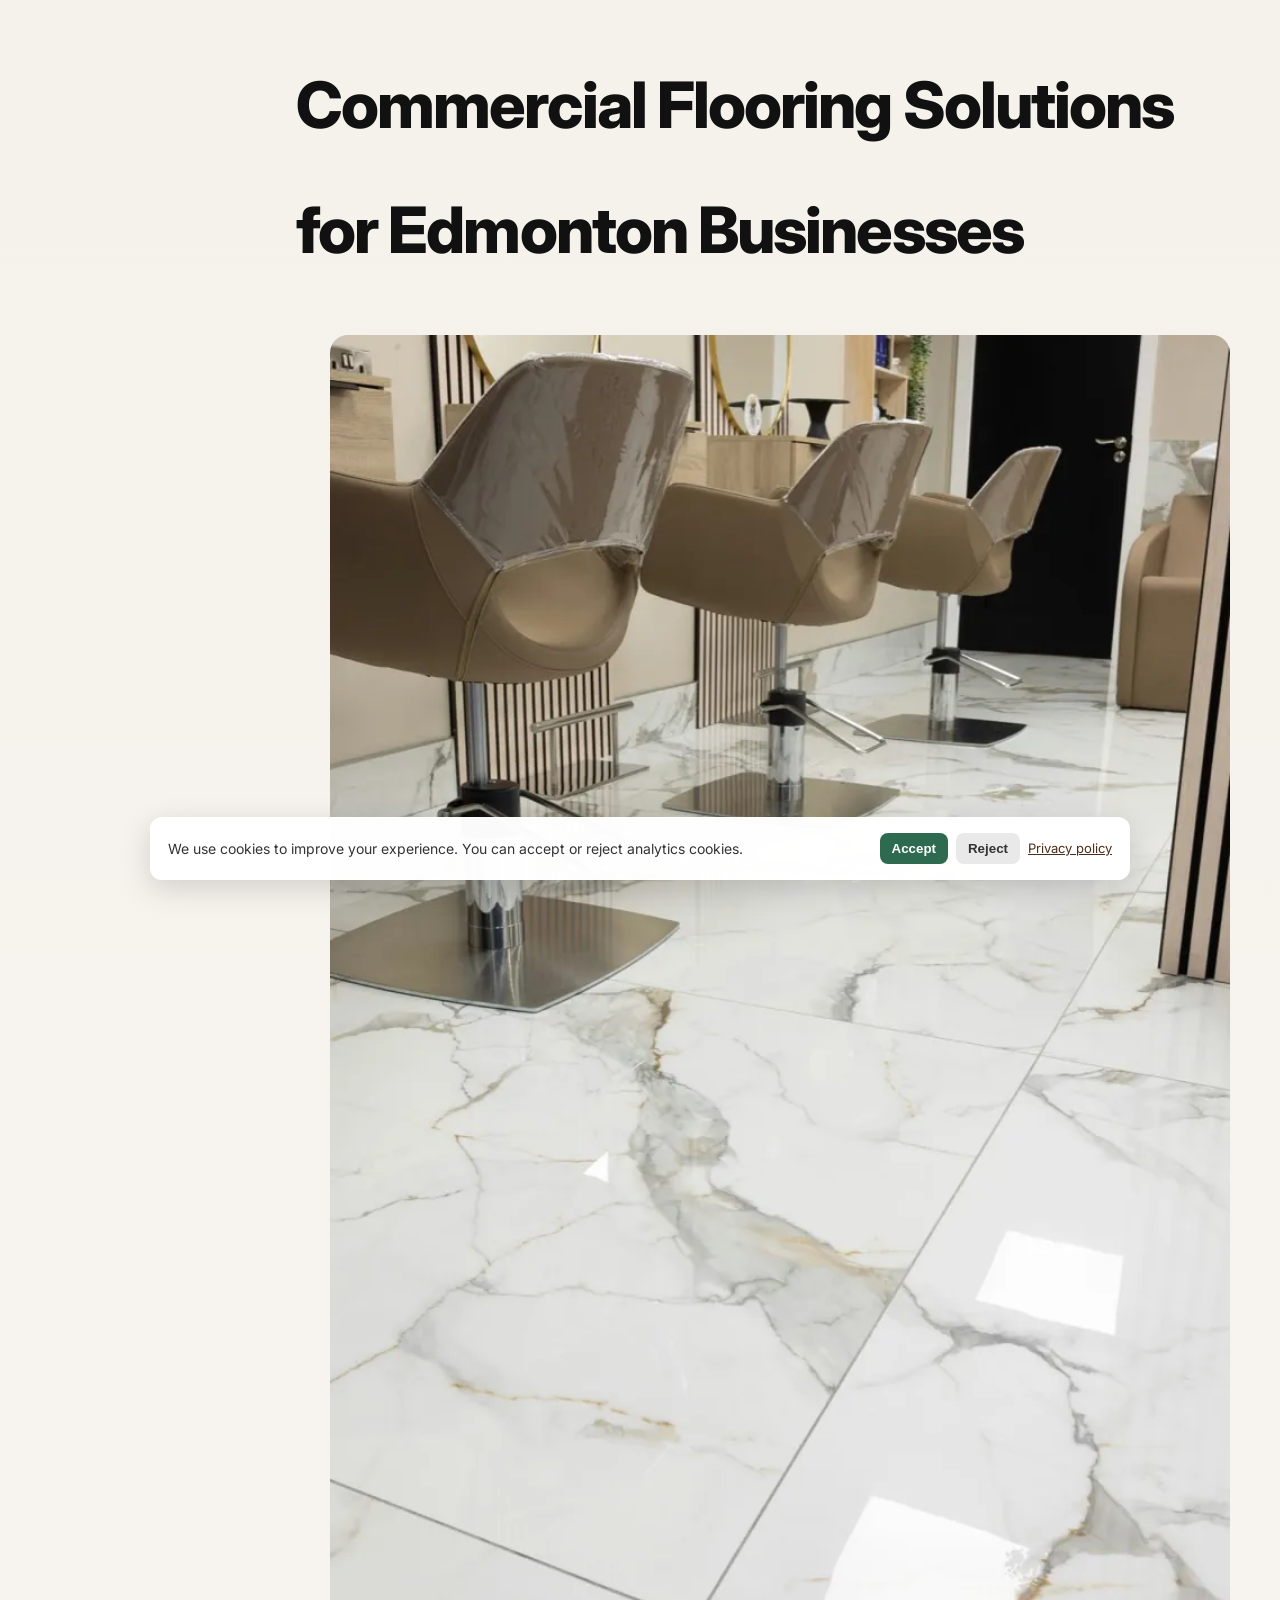
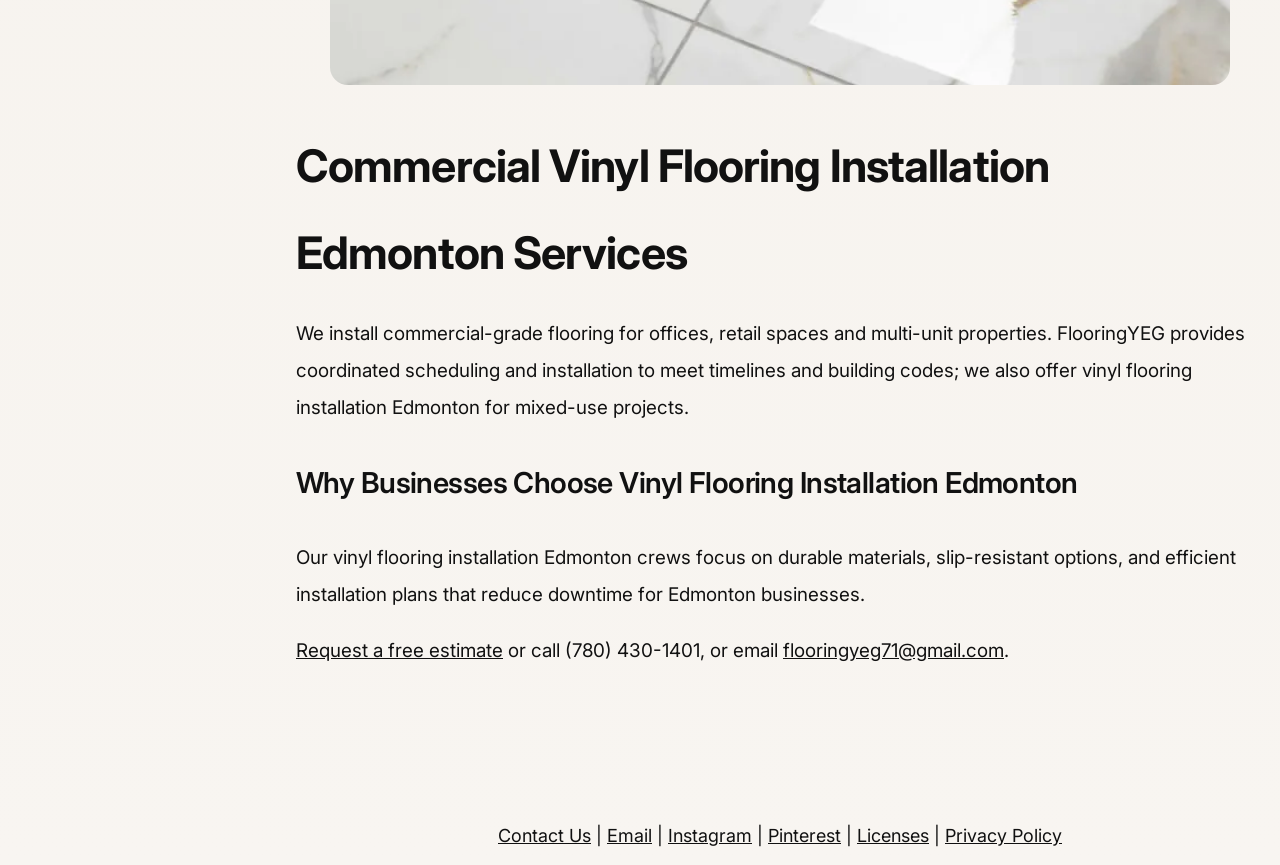
<file: commercial-flooring-edmonton/index.html>
<!doctype html>
<html lang="en">
<head>
  <script>
    window.addEventListener('load', function () {
      const loadIubenda = function () {
        if (window.__iubendaLoaded) return;
        window.__iubendaLoaded = true;
        const s = document.createElement('script');
        s.src = 'https://embeds.iubenda.com/widgets/1cbe2969-758f-450b-9b8e-8d5d1c553f10.js';
        s.defer = true;
        document.head.appendChild(s);
      };
      if ('requestIdleCallback' in window) {
        requestIdleCallback(loadIubenda, { timeout: 4000 });
      } else {
        setTimeout(loadIubenda, 2500);
      }
    }, { once: true });
  </script>
  <meta charset="utf-8" />
  <title>Commercial Flooring Installation Edmonton | FlooringYEG</title>
  <meta name="description" content="FlooringYEG provides commercial flooring installation services in Edmonton for offices, retail and multi-unit buildings. Durable, code-compliant solutions with expert project coordination." />
  <meta name="keywords" content="Commercial Flooring Installation Edmonton, Vinyl Flooring Installation Edmonton, Residential Flooring Services Edmonton, Floor Replacement Services Edmonton" />
  <meta name="viewport" content="width=device-width,initial-scale=1" />
  <link rel="preconnect" href="https://fonts.googleapis.com">
  <link rel="preconnect" href="https://fonts.gstatic.com" crossorigin>
  <link rel="preconnect" href="https://embeds.iubenda.com" crossorigin>
  <link rel="preload" as="style" href="https://fonts.googleapis.com/css2?family=Cormorant+Garamond:wght@500;600;700&family=Inter:wght@400;500;600;700&display=swap" onload="this.onload=null;this.rel='stylesheet'">
  <noscript><link rel="stylesheet" href="https://fonts.googleapis.com/css2?family=Cormorant+Garamond:wght@500;600;700&family=Inter:wght@400;500;600;700&display=swap"></noscript>
  <link rel="stylesheet" href="../css/styles.css?v=20261028" />

  <meta name="ga4-id" content="G-PMEV0LKLM7" />
  <meta name="google-site-verification" content="UKL_VUlLW7dFwVHr0GNR82x8xkZ03nysQN-nO2WwaJU" />
</head>
<body>
  <main>
    <h1>Commercial Flooring Solutions for Edmonton Businesses</h1>
    <div class="service-image">
      <img src="../img/marble-flooring-installation-edmonton-800.webp" srcset="../img/marble-flooring-installation-edmonton-480.webp 480w, ../img/marble-flooring-installation-edmonton-800.webp 800w" sizes="(max-width: 900px) 100vw, 900px" width="800" height="1200" decoding="async" fetchpriority="high" alt="Commercial vinyl flooring installation Edmonton project with polished stone finish" title="Commercial Vinyl Flooring Installation Edmonton">
    </div>
    <h2>Commercial Vinyl Flooring Installation Edmonton Services</h2>
    <p>We install commercial-grade flooring for offices, retail spaces and multi-unit properties. FlooringYEG provides coordinated scheduling and installation to meet timelines and building codes; we also offer vinyl flooring installation Edmonton for mixed-use projects.</p>
    <h3>Why Businesses Choose Vinyl Flooring Installation Edmonton</h3>
    <p>Our vinyl flooring installation Edmonton crews focus on durable materials, slip-resistant options, and efficient installation plans that reduce downtime for Edmonton businesses.</p>
    <p><a href="../index.html#contact">Request a free estimate</a> or call (780) 430-1401, or email <a href="mailto:flooringyeg71@gmail.com">flooringyeg71@gmail.com</a>.</p>
  </main>
  <footer style="text-align:center;padding:12px 0;margin-top:18px;">
    <a href="../index.html#contact">Contact Us</a> |
    <a href="mailto:flooringyeg71@gmail.com">Email</a> |
    <a href="https://www.instagram.com/flooringyeg/" target="_blank" rel="noopener noreferrer">Instagram</a> |
    <a href="https://pin.it/4ElXajKH1" target="_blank" rel="noopener noreferrer">Pinterest</a> |
    <a href="../license.txt">Licenses</a> |
    <a href="../privacy.txt">Privacy Policy</a>
  </footer>
  <script src="../js/cookie-consent.js?v=20261028.1" defer></script>
</body>
</html>
</file>
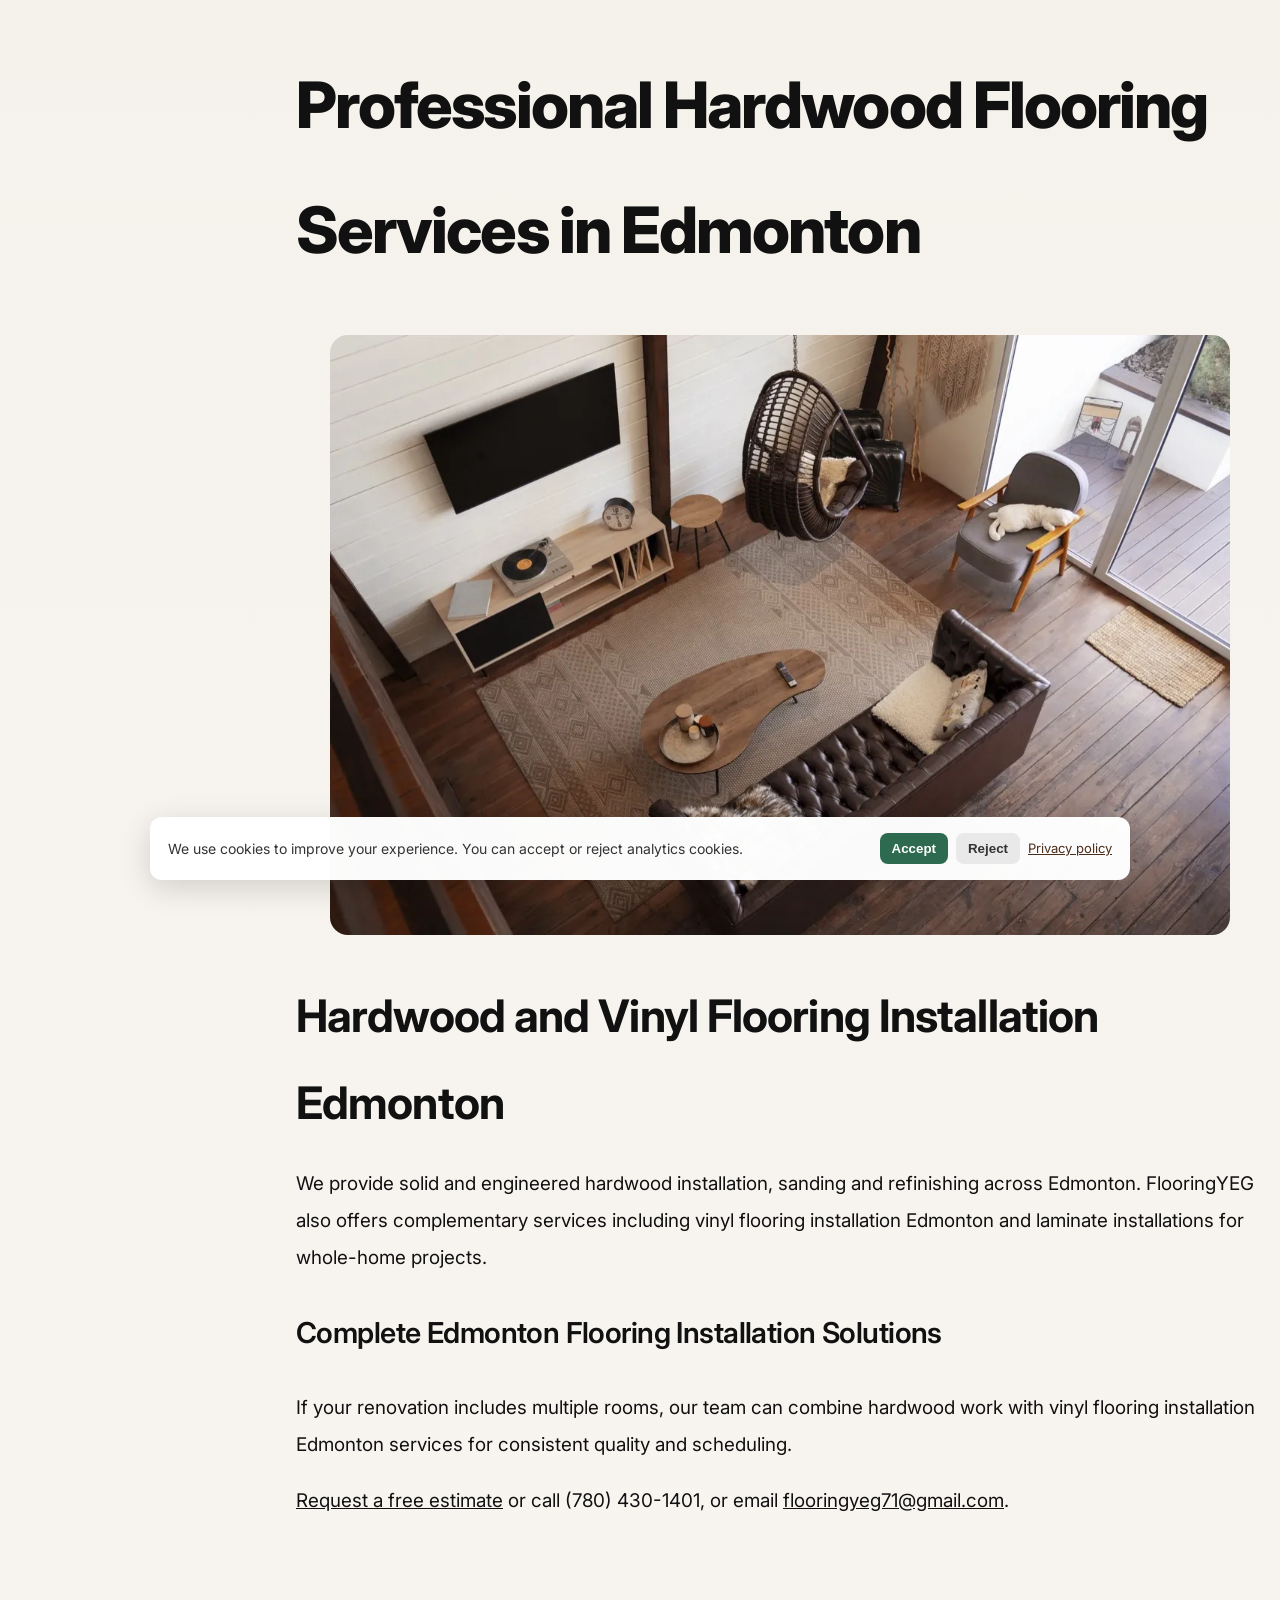
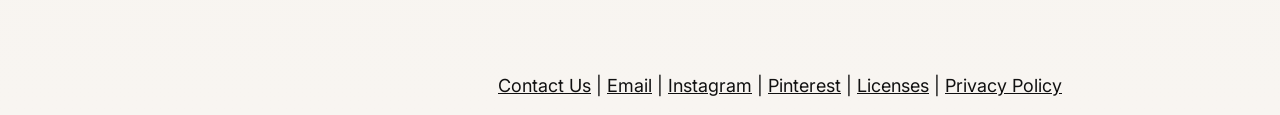
<file: hardwood-installation-edmonton/index.html>
<!doctype html>
<html lang="en">
<head>
  <script>
    window.addEventListener('load', function () {
      const loadIubenda = function () {
        if (window.__iubendaLoaded) return;
        window.__iubendaLoaded = true;
        const s = document.createElement('script');
        s.src = 'https://embeds.iubenda.com/widgets/1cbe2969-758f-450b-9b8e-8d5d1c553f10.js';
        s.defer = true;
        document.head.appendChild(s);
      };
      if ('requestIdleCallback' in window) {
        requestIdleCallback(loadIubenda, { timeout: 4000 });
      } else {
        setTimeout(loadIubenda, 2500);
      }
    }, { once: true });
  </script>
  <meta charset="utf-8" />
  <title>Hardwood Flooring Installation Edmonton | FlooringYEG</title>
  <meta name="description" content="FlooringYEG provides professional hardwood flooring installation and refinishing services throughout Edmonton. We handle site prep, sanding, finishing and stair nosing for homes and businesses." />
  <meta name="keywords" content="Hardwood Flooring Installation Edmonton, Vinyl Flooring Installation Edmonton, Laminate Flooring Contractor Edmonton, Residential Flooring Services Edmonton" />
  <meta name="viewport" content="width=device-width,initial-scale=1" />
  <link rel="preconnect" href="https://fonts.googleapis.com">
  <link rel="preconnect" href="https://fonts.gstatic.com" crossorigin>
  <link rel="preconnect" href="https://embeds.iubenda.com" crossorigin>
  <link rel="preload" as="style" href="https://fonts.googleapis.com/css2?family=Cormorant+Garamond:wght@500;600;700&family=Inter:wght@400;500;600;700&display=swap" onload="this.onload=null;this.rel='stylesheet'">
  <noscript><link rel="stylesheet" href="https://fonts.googleapis.com/css2?family=Cormorant+Garamond:wght@500;600;700&family=Inter:wght@400;500;600;700&display=swap"></noscript>
  <link rel="stylesheet" href="../css/styles.css?v=20261028" />
  <meta name="ga4-id" content="G-PMEV0LKLM7" />
  <meta name="google-site-verification" content="UKL_VUlLW7dFwVHr0GNR82x8xkZ03nysQN-nO2WwaJU" />
</head>
<body>
  <main>
    <h1>Professional Hardwood Flooring Services in Edmonton</h1>
    <div class="service-image">
      <img src="../img/hardwood-flooring-installation-edmonton-800.webp" srcset="../img/hardwood-flooring-installation-edmonton-480.webp 480w, ../img/hardwood-flooring-installation-edmonton-800.webp 800w, ../img/hardwood-flooring-installation-edmonton-1200.webp 1200w" sizes="(max-width: 900px) 100vw, 900px" width="800" height="533" decoding="async" fetchpriority="high" alt="Hardwood and vinyl flooring installation Edmonton service in a residential kitchen" title="Hardwood and Vinyl Flooring Installation Edmonton">
    </div>
    <h2>Hardwood and Vinyl Flooring Installation Edmonton</h2>
    <p>We provide solid and engineered hardwood installation, sanding and refinishing across Edmonton. FlooringYEG also offers complementary services including vinyl flooring installation Edmonton and laminate installations for whole-home projects.</p>
    <h3>Complete Edmonton Flooring Installation Solutions</h3>
    <p>If your renovation includes multiple rooms, our team can combine hardwood work with vinyl flooring installation Edmonton services for consistent quality and scheduling.</p>
    <p><a href="../index.html#contact">Request a free estimate</a> or call (780) 430-1401, or email <a href="mailto:flooringyeg71@gmail.com">flooringyeg71@gmail.com</a>.</p>
  </main>
  <footer style="text-align:center;padding:12px 0;margin-top:18px;">
    <a href="../index.html#contact">Contact Us</a> |
    <a href="mailto:flooringyeg71@gmail.com">Email</a> |
    <a href="https://www.instagram.com/flooringyeg/" target="_blank" rel="noopener noreferrer">Instagram</a> |
    <a href="https://pin.it/4ElXajKH1" target="_blank" rel="noopener noreferrer">Pinterest</a> |
    <a href="../license.txt">Licenses</a> |
    <a href="../privacy.txt">Privacy Policy</a>
  </footer>
  <script src="../js/cookie-consent.js?v=20261028.1" defer></script>
</body>
</html>
</file>
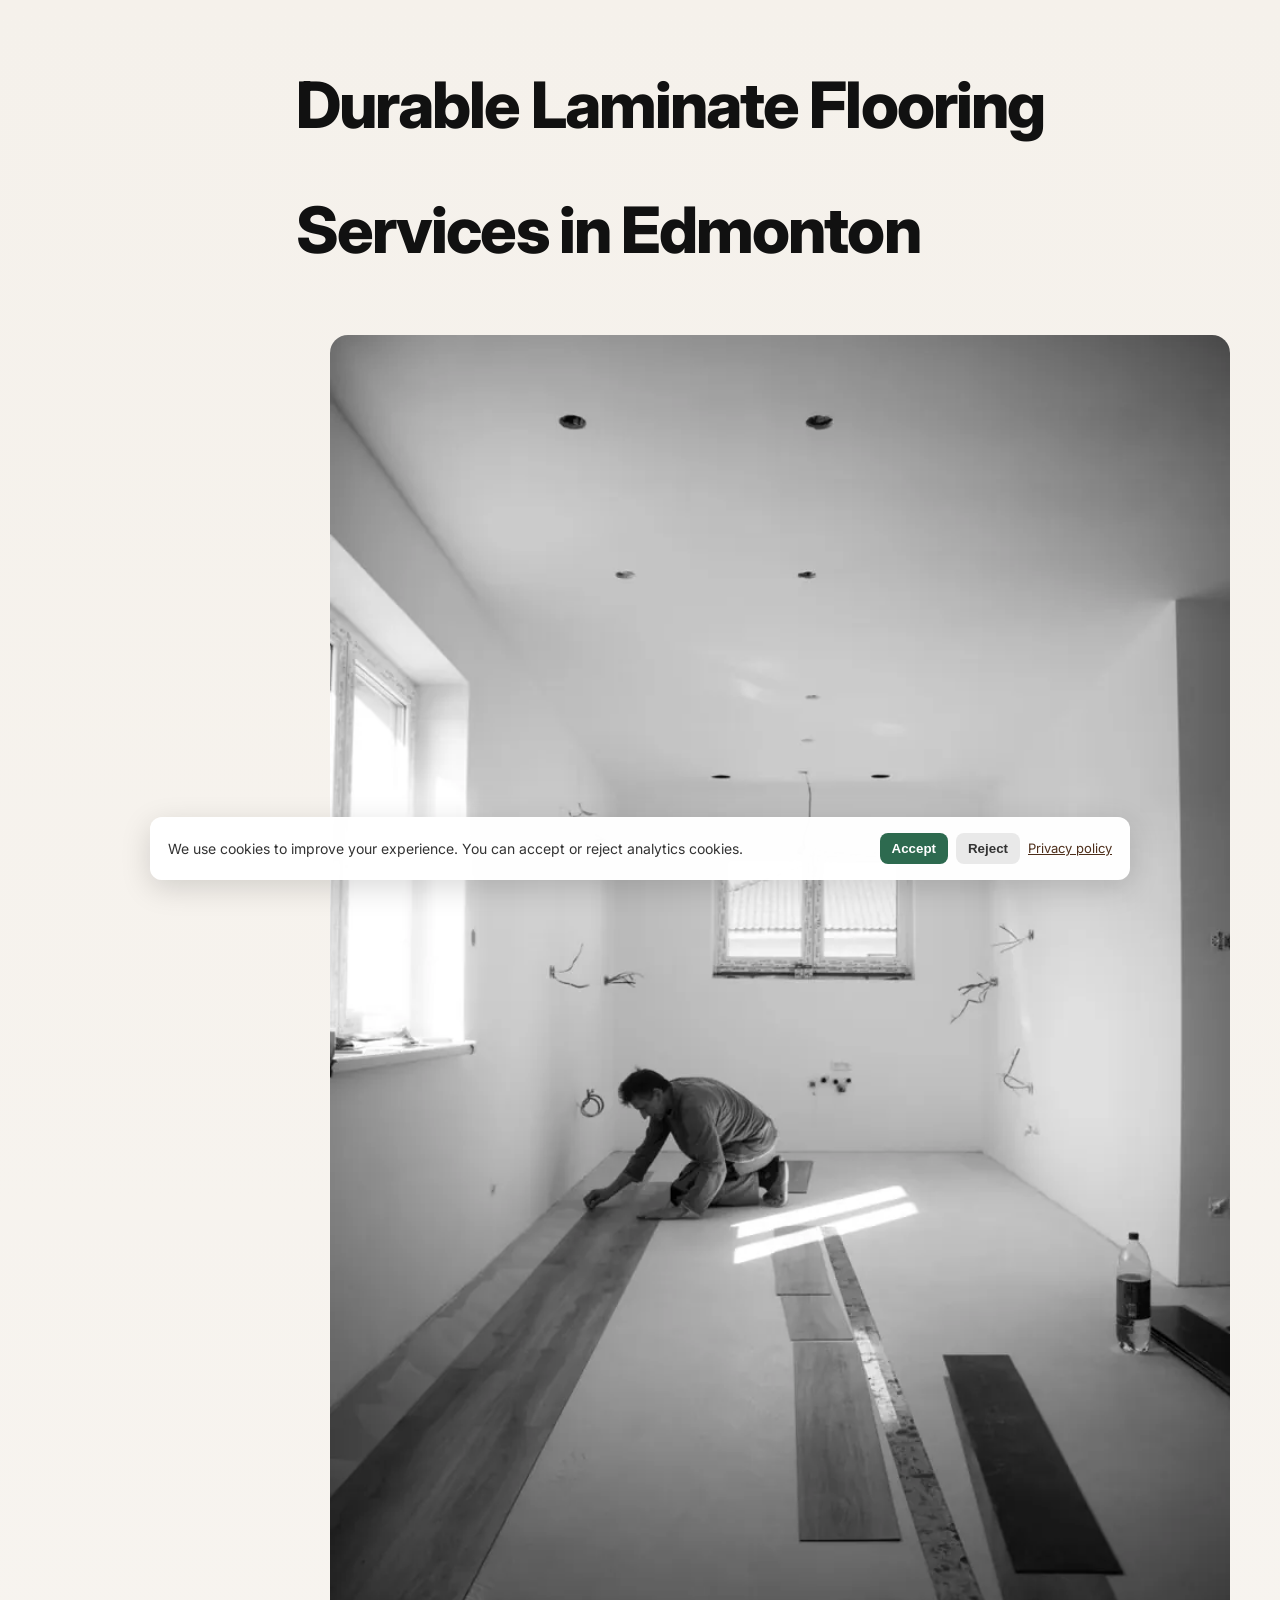
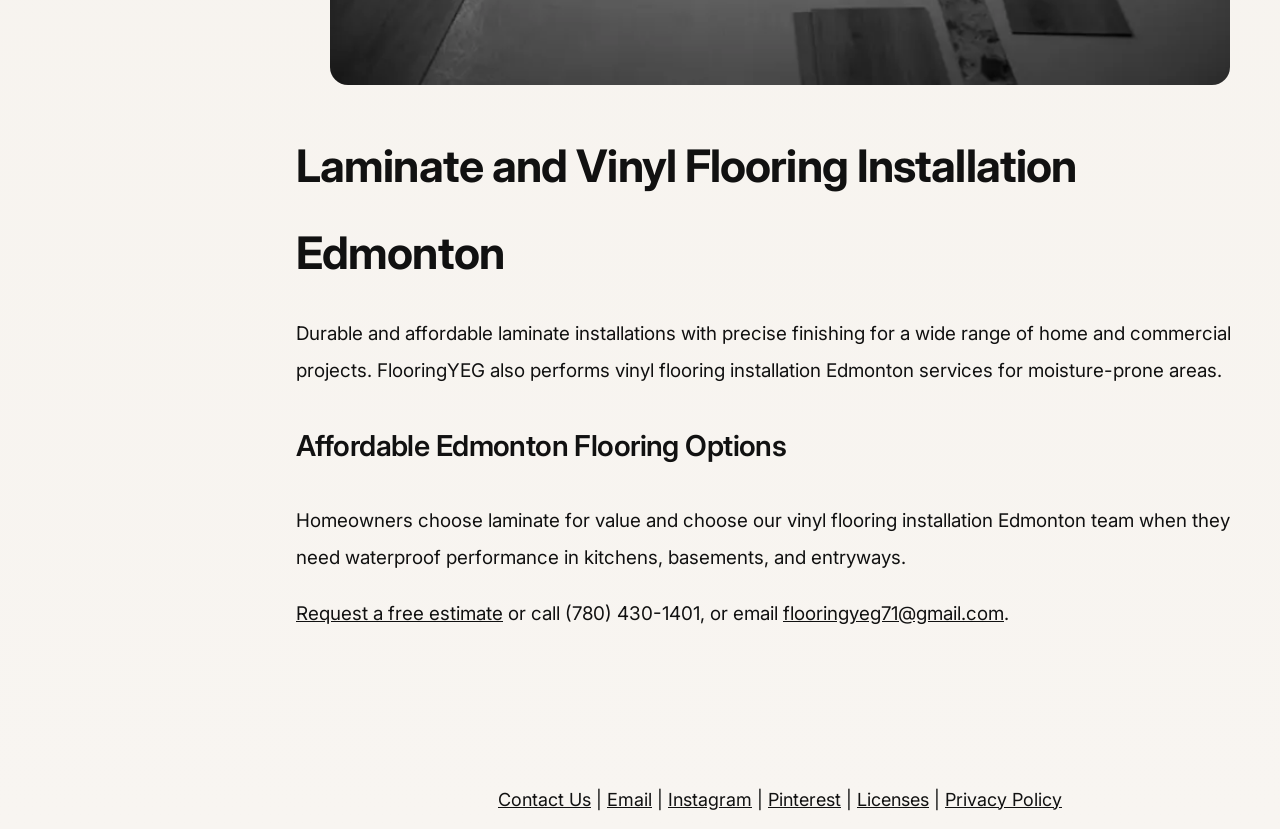
<file: laminate-flooring-edmonton/index.html>
<!doctype html>
<html lang="en">
<head>
  <script>
    window.addEventListener('load', function () {
      const loadIubenda = function () {
        if (window.__iubendaLoaded) return;
        window.__iubendaLoaded = true;
        const s = document.createElement('script');
        s.src = 'https://embeds.iubenda.com/widgets/1cbe2969-758f-450b-9b8e-8d5d1c553f10.js';
        s.defer = true;
        document.head.appendChild(s);
      };
      if ('requestIdleCallback' in window) {
        requestIdleCallback(loadIubenda, { timeout: 4000 });
      } else {
        setTimeout(loadIubenda, 2500);
      }
    }, { once: true });
  </script>
  <meta charset="utf-8" />
  <title>Laminate Flooring Contractor Edmonton | Affordable Flooring Options</title>
  <meta name="description" content="FlooringYEG offers affordable laminate flooring installation in Edmonton. Cost-effective wood-look options for homes and multi-unit properties with professional installation and free quotes." />
  <meta name="keywords" content="Laminate Flooring Contractor Edmonton, Vinyl Flooring Installation Edmonton, Hardwood Flooring Installation Edmonton, Residential Flooring Services Edmonton" />
  <meta name="viewport" content="width=device-width,initial-scale=1" />
  <link rel="preconnect" href="https://fonts.googleapis.com">
  <link rel="preconnect" href="https://fonts.gstatic.com" crossorigin>
  <link rel="preconnect" href="https://embeds.iubenda.com" crossorigin>
  <link rel="preload" as="style" href="https://fonts.googleapis.com/css2?family=Cormorant+Garamond:wght@500;600;700&family=Inter:wght@400;500;600;700&display=swap" onload="this.onload=null;this.rel='stylesheet'">
  <noscript><link rel="stylesheet" href="https://fonts.googleapis.com/css2?family=Cormorant+Garamond:wght@500;600;700&family=Inter:wght@400;500;600;700&display=swap"></noscript>
  <link rel="stylesheet" href="../css/styles.css?v=20261028" />
  <meta name="ga4-id" content="G-PMEV0LKLM7" />
  <meta name="google-site-verification" content="UKL_VUlLW7dFwVHr0GNR82x8xkZ03nysQN-nO2WwaJU" />
</head>
<body>
  <main>
    <h1>Durable Laminate Flooring Services in Edmonton</h1>
    <div class="service-image">
      <img src="../img/floor-replacement-services-edmonton-800.webp" srcset="../img/floor-replacement-services-edmonton-480.webp 480w, ../img/floor-replacement-services-edmonton-800.webp 800w" sizes="(max-width: 900px) 100vw, 900px" width="800" height="1200" decoding="async" fetchpriority="high" alt="Laminate and vinyl flooring installation Edmonton replacement project" title="Laminate and Vinyl Flooring Installation Edmonton">
    </div>
    <h2>Laminate and Vinyl Flooring Installation Edmonton</h2>
    <p>Durable and affordable laminate installations with precise finishing for a wide range of home and commercial projects. FlooringYEG also performs vinyl flooring installation Edmonton services for moisture-prone areas.</p>
    <h3>Affordable Edmonton Flooring Options</h3>
    <p>Homeowners choose laminate for value and choose our vinyl flooring installation Edmonton team when they need waterproof performance in kitchens, basements, and entryways.</p>
    <p><a href="../index.html#contact">Request a free estimate</a> or call (780) 430-1401, or email <a href="mailto:flooringyeg71@gmail.com">flooringyeg71@gmail.com</a>.</p>
  </main>
  <footer style="text-align:center;padding:12px 0;margin-top:18px;">
    <a href="../index.html#contact">Contact Us</a> |
    <a href="mailto:flooringyeg71@gmail.com">Email</a> |
    <a href="https://www.instagram.com/flooringyeg/" target="_blank" rel="noopener noreferrer">Instagram</a> |
    <a href="https://pin.it/4ElXajKH1" target="_blank" rel="noopener noreferrer">Pinterest</a> |
    <a href="../license.txt">Licenses</a> |
    <a href="../privacy.txt">Privacy Policy</a>
  </footer>
  <script src="../js/cookie-consent.js?v=20261028.1" defer></script>
</body>
</html>
</file>
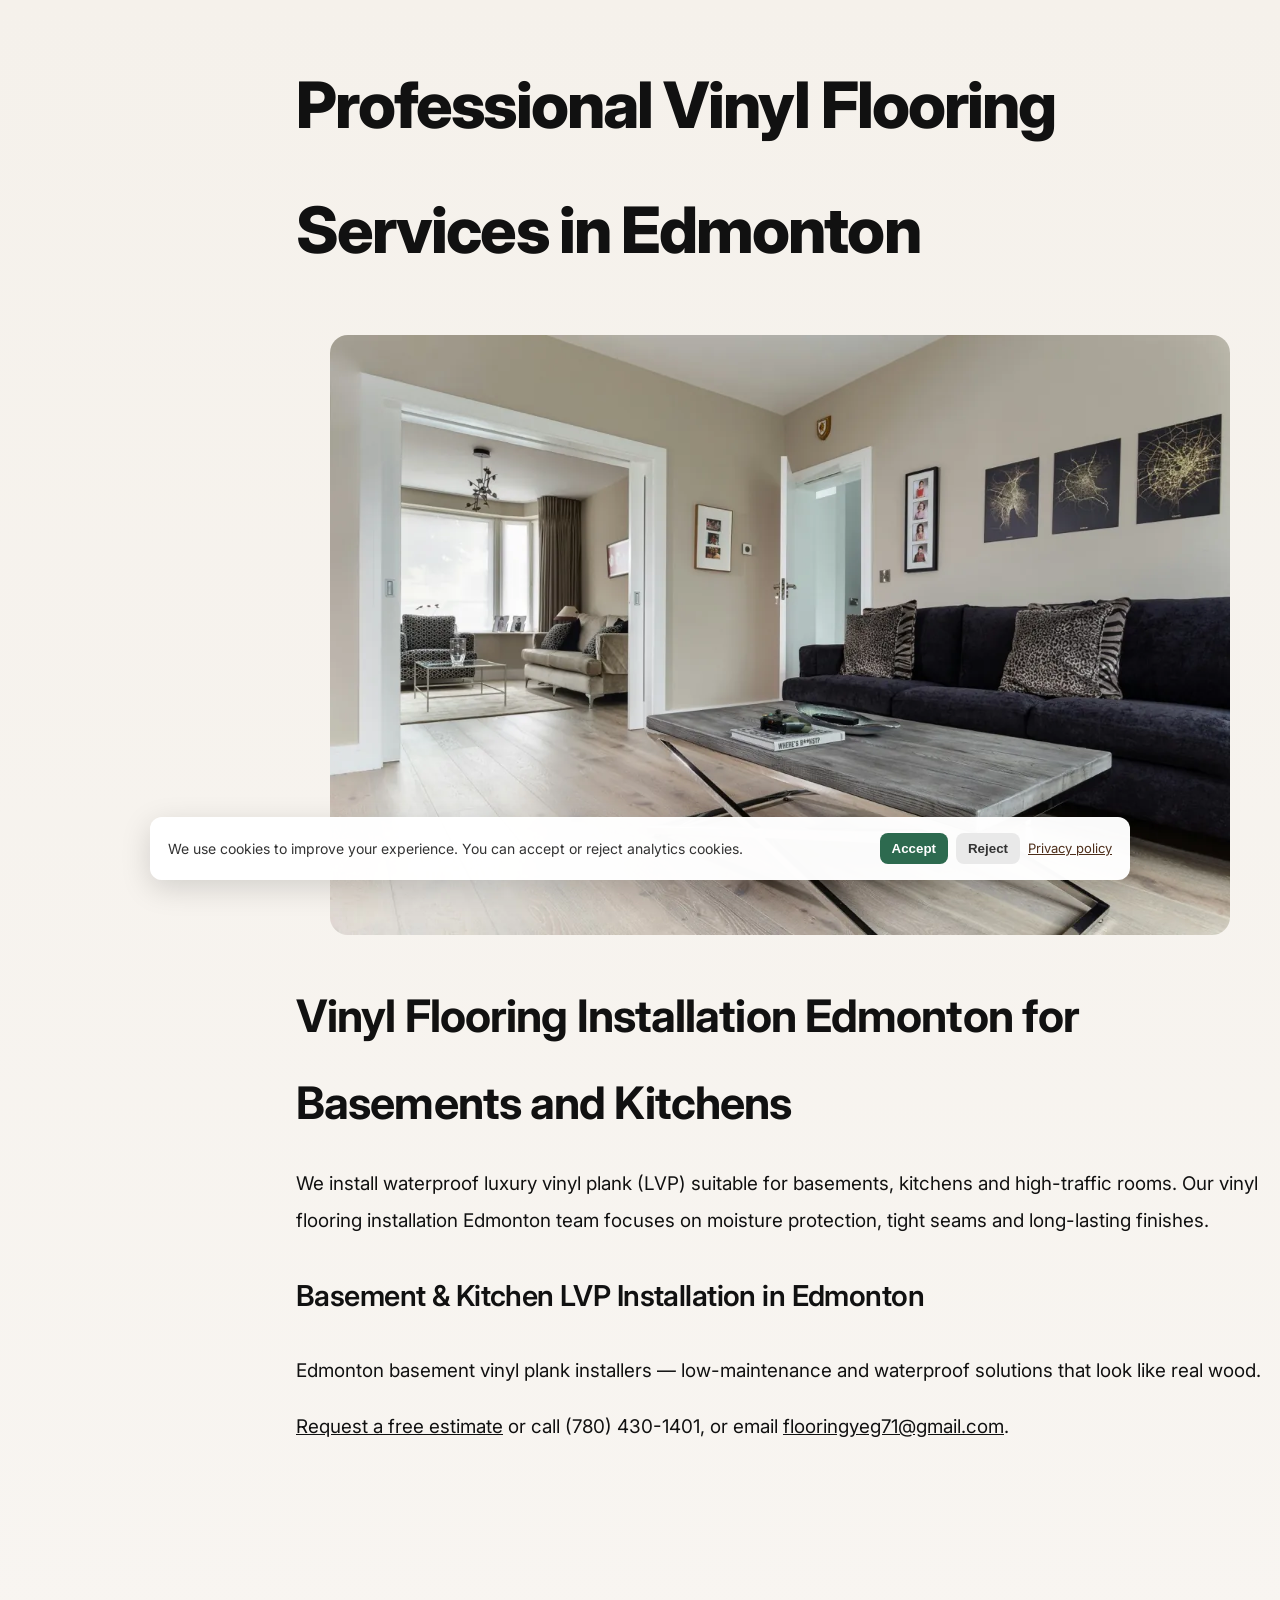
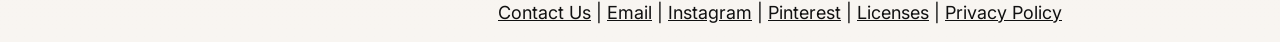
<file: lvp-installation-edmonton/index.html>
<!doctype html>
<html lang="en">
<head>
  <script>
    window.addEventListener('load', function () {
      const loadIubenda = function () {
        if (window.__iubendaLoaded) return;
        window.__iubendaLoaded = true;
        const s = document.createElement('script');
        s.src = 'https://embeds.iubenda.com/widgets/1cbe2969-758f-450b-9b8e-8d5d1c553f10.js';
        s.defer = true;
        document.head.appendChild(s);
      };
      if ('requestIdleCallback' in window) {
        requestIdleCallback(loadIubenda, { timeout: 4000 });
      } else {
        setTimeout(loadIubenda, 2500);
      }
    }, { once: true });
  </script>
  <meta charset="utf-8" />
  <title>Vinyl Flooring Installation Edmonton | LVP Installers</title>
  <meta name="description" content="FlooringYEG provides vinyl flooring installation in Edmonton, specializing in waterproof luxury vinyl plank for basements, kitchens and high-traffic areas. Free on-site quotes available." />
  <meta name="keywords" content="Vinyl Flooring Installation Edmonton, LVP Installation Edmonton, Laminate Flooring Contractor Edmonton, Residential Flooring Services Edmonton" />
  <meta name="viewport" content="width=device-width,initial-scale=1" />
  <link rel="preconnect" href="https://fonts.googleapis.com">
  <link rel="preconnect" href="https://fonts.gstatic.com" crossorigin>
  <link rel="preconnect" href="https://embeds.iubenda.com" crossorigin>
  <link rel="preload" as="style" href="https://fonts.googleapis.com/css2?family=Cormorant+Garamond:wght@500;600;700&family=Inter:wght@400;500;600;700&display=swap" onload="this.onload=null;this.rel='stylesheet'">
  <noscript><link rel="stylesheet" href="https://fonts.googleapis.com/css2?family=Cormorant+Garamond:wght@500;600;700&family=Inter:wght@400;500;600;700&display=swap"></noscript>
  <link rel="stylesheet" href="../css/styles.css?v=20261028" />
  <meta name="ga4-id" content="G-PMEV0LKLM7" />
  <meta name="google-site-verification" content="UKL_VUlLW7dFwVHr0GNR82x8xkZ03nysQN-nO2WwaJU" />
</head>
<body>
  <main>
    <h1>Professional Vinyl Flooring Services in Edmonton</h1>
    <div class="service-image">
      <img src="../img/vinyl-flooring-installation-edmonton-800.webp" srcset="../img/vinyl-flooring-installation-edmonton-480.webp 480w, ../img/vinyl-flooring-installation-edmonton-800.webp 800w, ../img/vinyl-flooring-installation-edmonton-1200.webp 1200w" sizes="(max-width: 900px) 100vw, 900px" width="800" height="533" decoding="async" fetchpriority="high" alt="Vinyl flooring installation Edmonton completed in a modern home" title="Vinyl Flooring Installation Edmonton Service">
    </div>
    <h2>Vinyl Flooring Installation Edmonton for Basements and Kitchens</h2>
    <p>We install waterproof luxury vinyl plank (LVP) suitable for basements, kitchens and high-traffic rooms. Our vinyl flooring installation Edmonton team focuses on moisture protection, tight seams and long-lasting finishes.</p>
    <h3>Basement & Kitchen LVP Installation in Edmonton</h3>
    <p>Edmonton basement vinyl plank installers — low-maintenance and waterproof solutions that look like real wood.</p>
    <p><a href="../index.html#contact">Request a free estimate</a> or call (780) 430-1401, or email <a href="mailto:flooringyeg71@gmail.com">flooringyeg71@gmail.com</a>.</p>
  </main>
  <footer style="text-align:center;padding:12px 0;margin-top:18px;">
    <a href="../index.html#contact">Contact Us</a> |
    <a href="mailto:flooringyeg71@gmail.com">Email</a> |
    <a href="https://www.instagram.com/flooringyeg/" target="_blank" rel="noopener noreferrer">Instagram</a> |
    <a href="https://pin.it/4ElXajKH1" target="_blank" rel="noopener noreferrer">Pinterest</a> |
    <a href="../license.txt">Licenses</a> |
    <a href="../privacy.txt">Privacy Policy</a>
  </footer>
  <script src="../js/cookie-consent.js?v=20261028.1" defer></script>
</body>
</html>
</file>
<file: css/styles.css>
/* ===================================
   PARKER PRECISION FLOORING - STYLES
   Professional Flooring Contractor
   ==================================== */

/* --- Base Styles --- */
* {
	box-sizing: border-box;
}

html {
	scroll-behavior: smooth;
}

body {
	font-family: 'Inter', sans-serif;
	color: #333;
	font-size: 20px;
	line-height: 1.8;
	margin: 0;
	padding: 0;
	background: linear-gradient(180deg, #f5f1eb 0%, #f8f5f1 100%);
}

/* Desktop layout fix: offset content from the fixed sidebar so the page fills the available width cleanly */
@media (min-width: 901px) {
    body {
        padding-left: 280px;
    }
}

main {
    width: min(1400px, calc(100% - 32px));
    margin: 0 auto;
    padding: 0 0 100px;
}

.services-section,
.why-choose-section,
.gallery-section,
.testimonials-section,
.features-section,
.flooring-services-section,
.serving-edmonton-section,
.contact-section,
.about-section,
.cta-strip,
.stats-section,
.hero-section,
.footer-section {
    width: 100%;
}

.services-container,
.gallery-grid,
.features-grid,
.benefits-grid,
.footer-content,
.cta-strip-inner,
.contact-form-wrap,
.about-section,
.stats-container {
    width: min(1400px, calc(100% - 32px));
    margin-left: auto;
    margin-right: auto;
}

.w3-top {
    left: 0;
}

h1, h2, h3, h4, h5, h6 {
    letter-spacing: -0.02em;
}

h1 {
    font-size: clamp(3.2rem, 5vw, 5rem);
}

h2 {
    font-size: clamp(2.8rem, 3vw, 3rem);
}

h3 {
    font-size: clamp(1.8rem, 2vw, 2.2rem);
}

p {
    font-size: 1.1rem;
    line-height: 1.9;
}

/* --- Navigation Sidebar --- */
.w3-sidebar {
    height: 100%;
    width: 280px;
    background: linear-gradient(135deg, #fffdf9 0%, #f9f5f0 100%);
    position: fixed !important;
    left: 0;
    top: 0;
    z-index: 30;
    overflow-y: auto;
    transform: translateX(-110%);
    transition: transform 0.3s ease;
    box-shadow: 0 10px 40px rgba(0, 0, 0, 0.15);
    border-right: 2px solid #e8dcc9;
    padding-top: 0;
}

.w3-sidebar.open {
    transform: translateX(0);
}

.sidebar-brand {
    padding: 30px 20px;
    border-bottom: 2px solid #e8dcc9;
    text-align: center;
    background: linear-gradient(135deg, #f5efe8 0%, #fffdf9 100%);
}

.sidebar-brand-text {
    font-family: 'Cormorant Garamond', serif;
    font-size: 1.8rem;
    font-weight: 700;
    color: #4d2e1a;
    line-height: 1.2;
    margin: 0;
    letter-spacing: 0.05em;
}

.sidebar-divider {
    height: 1px;
    background: linear-gradient(90deg, transparent, #e8dcc9, transparent);
    margin: 20px 0;
}

.w3-bar-block {
    display: flex;
    flex-direction: column;
    padding: 0;
    background: transparent;
}

.w3-bar-item {
    padding: 10px 12px 10px 14px;
    width:100%;
    border:none;
    display:block;
    outline:0;
    white-space:normal;
    font-size: 12px;
    font-weight: 600;
    color: #4d2e1a;
    letter-spacing: 0.02em;
    margin: 0;
    text-align: left;
}

/* --- Hamburger Menu --- */
.w3-top {
    position: fixed;
    width: 100%;
    top: 0;
    z-index: 40;
    background: rgba(255, 255, 255, 0.95);
    box-shadow: 0 2px 8px rgba(0, 0, 0, 0.1);
}

.hamburger-position {
    position: fixed;
    top: 12px;
    left: 18px;
    z-index: 41;
}

.hamburger-btn {
    background: linear-gradient(135deg, #4d2e1a, #6b4423) !important;
    color: #fff !important;
    border: none !important;
    width: 50px !important;
    height: 50px !important;
    border-radius: 10px !important;
    display: flex !important;
    align-items: center !important;
    justify-content: center !important;
    font-size: 28px !important;
    box-shadow: 0 4px 12px rgba(77, 46, 26, 0.25) !important;
    cursor: pointer;
    transition: all 0.3s ease;
    padding: 0 !important;
}

.hamburger-btn:hover {
    background: linear-gradient(135deg, #6b4423, #8b5a36) !important;
    box-shadow: 0 6px 16px rgba(77, 46, 26, 0.35) !important;
    transform: translateY(-2px);
}

/* --- Hero Section --- */
.hero-section {
    position: relative;
    height: 70vh;
    min-height: 600px;
    display: flex;
    align-items: center;
    justify-content: center;
    margin-top: 60px;
    overflow: hidden;
}

.hero-bg-image {
    position: absolute;
    top: 0;
    left: 0;
    width: 100%;
    height: 100%;
    object-fit: cover;
    z-index: 1;
}

.hero-overlay {
	position: absolute;
	top: 0;
	left: 0;
	width: 100%;
	height: 100%;
	/* darker overlay for improved contrast on hero text */
	background: linear-gradient(180deg, rgba(6,4,3,0.62) 0%, rgba(6,4,3,0.62) 100%);
	z-index: 2;
}

.hero-content {
    position: relative;
    z-index: 3;
    text-align: center;
    color: #fff;
	max-width: 920px;
	padding: 48px 24px;
    animation: fadeInUp 0.8s ease;
}

@keyframes fadeInUp {
    from {
        opacity: 0;
        transform: translateY(30px);
    }
    to {
        opacity: 1;
        transform: translateY(0);
    }
}

.hero-title {
    font-size: clamp(3rem, 6vw, 6rem);
    color: #fffaf5;
    text-shadow: 0 5px 20px rgba(0,0,0,0.35);
}

.hero-tagline {
    font-size: clamp(1.35rem, 2vw, 2rem);
}

.hero-description {
	font-size: clamp(1.05rem, 1.6vw, 1.2rem);
	line-height: 1.95;
	max-width: 860px;
	text-shadow: 0 3px 18px rgba(0,0,0,0.45);
}

/* Hero bubble styling for tagline + description */
.hero-bubble {
	display: inline-block;
	background: rgba(0,0,0,0.45);
	padding: 18px 22px;
	border-radius: 16px;
	box-shadow: 0 12px 30px rgba(6,4,3,0.45);
	margin-top: 14px;
	max-width: 920px;
	text-align: left;
}
.hero-bubble .hero-tagline,
.hero-bubble .hero-description {
	color: #ffffff !important;
	font-size: 18pt; /* user requested size */
	line-height: 1.35;
	margin: 0 0 8px 0;
}
.hero-bubble .hero-description { font-size: 18pt; }

@media (max-width: 700px) {
	.hero-bubble { padding: 14px 16px; }
	.hero-bubble .hero-tagline,
	.hero-bubble .hero-description { font-size: 16px; }
}

.hero-cta-buttons {
    display: flex;
    flex-wrap: wrap;
    justify-content: center;
    gap: 15px;
    padding: 10px 0;
}

.cta-button {
    display: inline-block;
    padding: 18px 32px;
    font-size: 0.92rem;
    border-radius: 999px;
    font-weight: 800;
    transition: all 0.3s ease;
    text-transform: uppercase;
    letter-spacing: 0.05em;
    box-shadow: 0 4px 15px rgba(0, 0, 0, 0.2);
    cursor: pointer;
    border: none;
    text-decoration: none;
}

.cta-primary {
    background: linear-gradient(135deg, var(--wood) 0%, var(--gold) 100%);
    box-shadow: 0 16px 30px rgba(106, 71, 50, 0.28);
    color: var(--wood-dark);
}

.cta-primary:hover {
    background: linear-gradient(135deg, #6b8a76, #7a9a85);
    transform: translateY(-3px);
    box-shadow: 0 6px 20px rgba(85, 119, 99, 0.35);
}

.cta-secondary {
    background: rgba(255, 255, 255, 0.12);
    border: 1px solid rgba(255, 255, 255, 0.4);
}

.cta-secondary:hover {
    background: rgba(255, 255, 255, 0.25);
    border-color: rgba(255, 255, 255, 0.6);
    transform: translateY(-3px);
}

.cta-footer {
    background: #557763;
    color: #fff;
    display: block;
    text-align: center;
    margin-top: 20px;
    padding: 12px 24px;
    font-size: 0.95rem;
}

.cta-footer:hover {
    background: #6b8a76;
}

/* --- Statistics Section --- */
.stats-section {
    background: linear-gradient(180deg, #f3efe9 0%, #e9e1d7 100%);
    padding: 70px 20px;
}

.stats-container {
    max-width: 1400px;
    margin: 0 auto;
    display: grid;
    grid-template-columns: repeat(3, 1fr);
    gap: 30px;
    justify-items: center;
}

.stat-card {
    background: rgba(255,255,255,0.92);
    border-radius: 22px;
    padding: 36px 28px;
    box-shadow: var(--shadow-soft);
    border-top: 4px solid var(--gold);
}

.stat-card:hover {
    transform: translateY(-5px);
    box-shadow: 0 8px 25px rgba(0, 0, 0, 0.12);
}

.stat-number {
    font-size: 2.6rem;
    margin-bottom: 8px;
}

.stat-label {
    font-size: 0.95rem;
    letter-spacing: 0.08em;
}

/* --- Services Section --- */
.services-section {
    background: linear-gradient(135deg, #fff, #fffaf9);
}

.services-container {
    display: grid;
    grid-template-columns: repeat(3, minmax(0, 1fr));
    gap: 32px;
    max-width: 1400px;
    margin: 0 auto;
}

.service-card {
    background: linear-gradient(180deg, #fff 0%, #f9f5f1 100%);
    border-radius: 22px;
    padding: 36px 28px 30px;
    box-shadow: var(--shadow-soft);
    border: 1px solid rgba(106,71,50,0.08);
    border-top: 5px solid var(--wood);
    position: relative;
}

.service-icon {
    display: inline-flex;
    align-items: center;
    justify-content: center;
    width: 62px;
    height: 62px;
    background: linear-gradient(135deg, rgba(106,71,50,0.12), rgba(217,176,109,0.18));
    border-radius: 18px;
    font-size: 1.7rem;
    margin-bottom: 18px;
    box-shadow: inset 0 0 0 1px rgba(106,71,50,0.05);
}

/* --- Accordion Component (modern, rounded, accessible) --- */
.accordion {
	max-width: 1100px;
	margin: 8px auto 6px auto;
	padding: 0 8px;
}
.accordion-item {
	background: linear-gradient(180deg,#fff,#fbf7f2);
	border-radius: 12px;
	box-shadow: 0 10px 30px rgba(17,12,8,0.06);
	margin-bottom: 12px; /* compact gap between items */
	overflow: hidden;
	border: 1px solid rgba(77,46,26,0.06);
}
.accordion-item:hover {
	transform: translateY(-3px);
	box-shadow: 0 14px 34px rgba(17,12,8,0.08);
}
.accordion-header {
	display: flex;
	align-items: center;
	justify-content: space-between;
	width: 100%;
	padding: 12px 16px; /* reduced padding for compactness */
	background: transparent;
	border: 0;
	cursor: pointer;
	font-size: 1.15rem; /* larger, easier to read titles */
	font-weight: 700;
	color: #3b2a20;
}
.accordion-header:hover {
	background: linear-gradient(90deg, rgba(241,210,157,0.05), rgba(241,210,157,0.02));
}
.accordion-header:focus {
	outline: 3px solid rgba(241,210,157,0.25);
	outline-offset: 2px;
}
.accordion-title {
	display: inline-block;
	font-size: 1.15rem;
}
.accordion-icon {
	display: inline-flex;
	align-items: center;
	justify-content: center;
	min-width: 36px;
	height: 36px;
	border-radius: 10px;
	background: #f1d29d;
	color: #4d2e1a;
	font-weight: 800;
	box-shadow: 0 6px 18px rgba(106,71,50,0.12);
	transition: transform 0.25s ease, background 0.25s ease;
}
.accordion-header[aria-expanded="true"] .accordion-icon {
	background: #4d2e1a;
	color: #fff;
	transform: rotate(180deg);
}
.accordion-header[aria-expanded="true"] { box-shadow: inset 0 -2px 0 rgba(0,0,0,0.03); }
.accordion-panel {
	max-height: 0;
	overflow: hidden;
	padding: 0 16px;
	transition: max-height 0.34s cubic-bezier(.2,.8,.2,1), padding 0.24s ease;
	background: transparent;
}
.accordion-panel.open {
	padding: 12px 16px 16px;
}
.accordion-panel p,
.accordion-panel ul,
.accordion-panel li {
	font-size: 1rem;
	line-height: 1.8;
	color: #42322a;
}
.accordion-panel a { color: #4d2e1a; text-decoration: underline; }

@media (max-width: 700px) {
	.accordion-header { padding: 14px 16px; font-size: 1.05rem; }
	.accordion-panel { padding-left: 16px; padding-right: 16px; }
}

@media (prefers-reduced-motion: reduce) {
	.accordion-panel { transition: none; }
	.accordion-icon { transition: none; }
}

/* Cookie consent banner */
.cookie-popup {
	position: fixed;
	left: 20px;
	right: 20px;
	bottom: 20px;
	z-index: 9999;
	display: flex;
	justify-content: center;
}
.cookie-popup .cookie-inner {
	background: rgba(255,255,255,0.98);
	border-radius: 12px;
	padding: 16px 18px;
	box-shadow: 0 8px 30px rgba(0,0,0,0.15);
	max-width: 980px;
	width: 100%;
	display: flex;
	align-items: center;
	gap: 12px;
}
.cookie-popup p {
	margin: 0;
	font-size: 14px;
	color: #333;
	flex: 1 1 auto;
}
.cookie-actions {
	display: flex;
	gap: 8px;
	align-items: center;
}
.btn-accept, .btn-reject {
	padding: 8px 12px;
	border-radius: 8px;
	border: none;
	cursor: pointer;
	font-weight: 600;
}
.btn-accept { background: #2d6a4f; color: #fff; }
.btn-reject { background: #e9e9e9; color: #333; }
.cookie-link { font-size: 13px; color: #4d2e1a; text-decoration: underline; }

/* ===================================
   PARKER PRECISION FLOORING - STYLES
   Professional Flooring Contractor
   ==================================== */

/* --- Base Styles --- */
* {
	box-sizing: border-box;
}

html {
	scroll-behavior: smooth;
}

body {
	font-family: 'Inter', sans-serif;
	color: #2f2722;
	font-size: 18px;
	line-height: 1.95;
	margin: 0;
	padding: 0;
	background: linear-gradient(180deg, #f5f1eb 0%, #f8f5f1 100%);
}

/* Desktop layout fix: offset content from the fixed sidebar so the page fills the available width cleanly */
@media (min-width: 901px) {
	body {
		padding-left: 280px;
	}
}

main {
	width: min(1400px, calc(100% - 32px));
	margin: 0 auto;
	padding: 0 0 100px;
}

.services-section,
.why-choose-section,
.gallery-section,
.testimonials-section,
.features-section,
.flooring-services-section,
.serving-edmonton-section,
.contact-section,
.about-section,
.cta-strip,
.stats-section,
.hero-section,
.footer-section {
	width: 100%;
}

.services-container,
.gallery-grid,
.features-grid,
.benefits-grid,
.footer-content,
.cta-strip-inner,
.contact-form-wrap,
.about-section,
.stats-container {
	width: min(1400px, calc(100% - 32px));
	margin-left: auto;
	margin-right: auto;
}

.w3-top {
	left: 0;
}

h1, h2, h3, h4, h5, h6 {
	letter-spacing: -0.02em;
}

h1 {
	font-size: clamp(3.2rem, 5vw, 5rem);
}

h2 {
	font-size: clamp(2.8rem, 3vw, 3rem);
}

h3 {
	font-size: clamp(1.8rem, 2vw, 2.2rem);
}

p {
	font-size: 1.18rem;
	line-height: 1.95;
	color: #3b2f2a;
}

/* compact spacing between major sections for a professional layout */
main > section {
	padding: 36px 0;
}

/* stronger visual hierarchy for headings */
h1 {
	font-weight: 800;
	letter-spacing: -0.03em;
}

h2 {
	font-weight: 700;
	margin-bottom: 18px;
}

h3 {
	font-weight: 600;
}

/* --- Navigation Sidebar --- */
.w3-sidebar {
	height: 100%;
	width: 280px;
	background: linear-gradient(135deg, #fffdf9 0%, #f9f5f0 100%);
	position: fixed !important;
	left: 0;
	top: 0;
	z-index: 30;
	overflow-y: auto;
	transform: translateX(-110%);
	transition: transform 0.3s ease;
	box-shadow: 0 10px 40px rgba(0, 0, 0, 0.15);
	border-right: 2px solid #e8dcc9;
	padding-top: 0;
}

.w3-sidebar.open {
	transform: translateX(0);
}

.sidebar-brand {
	padding: 30px 20px;
	border-bottom: 2px solid #e8dcc9;
	text-align: center;
	background: linear-gradient(135deg, #f5efe8 0%, #fffdf9 100%);
}

.sidebar-brand-text {
	font-family: 'Cormorant Garamond', serif;
	font-size: 1.8rem;
	font-weight: 700;
	color: #4d2e1a;
	line-height: 1.2;
	margin: 0;
	letter-spacing: 0.05em;
}

.sidebar-divider {
	height: 1px;
	background: linear-gradient(90deg, transparent, #e8dcc9, transparent);
	margin: 20px 0;
}

.w3-bar-block {
	display: flex;
	flex-direction: column;
	padding: 0;
	background: transparent;
}

.w3-bar-item {
	padding: 10px 12px 10px 14px;
	width:100%;
	border:none;
	display:block;
	outline:0;
	white-space:normal;
	font-size: 12px;
	font-weight: 600;
	color: #4d2e1a;
	letter-spacing: 0.02em;
	margin: 0;
	text-align: left;
}

/* --- Hamburger Menu --- */
.w3-top {
	position: fixed;
	width: 100%;
	top: 0;
	z-index: 40;
	background: rgba(255, 255, 255, 0.95);
	box-shadow: 0 2px 8px rgba(0, 0, 0, 0.1);
}

.hamburger-position {
	position: fixed;
	top: 12px;
	left: 18px;
	z-index: 41;
}

.hamburger-btn {
	background: linear-gradient(135deg, #4d2e1a, #6b4423) !important;
	color: #fff !important;
	border: none !important;
	width: 50px !important;
	height: 50px !important;
	border-radius: 10px !important;
	display: flex !important;
	align-items: center !important;
	justify-content: center !important;
	font-size: 28px !important;
	box-shadow: 0 4px 12px rgba(77, 46, 26, 0.25) !important;
	cursor: pointer;
	transition: all 0.3s ease;
	padding: 0 !important;
}

.hamburger-btn:hover {
	background: linear-gradient(135deg, #6b4423, #8b5a36) !important;
	box-shadow: 0 6px 16px rgba(77, 46, 26, 0.35) !important;
	transform: translateY(-2px);
}

/* --- Hero Section --- */
.hero-section {
	position: relative;
	height: 70vh;
	min-height: 600px;
	display: flex;
	align-items: center;
	justify-content: center;
	margin-top: 60px;
	overflow: hidden;
}

.hero-bg-image {
	position: absolute;
	top: 0;
	left: 0;
	width: 100%;
	height: 100%;
	object-fit: cover;
	z-index: 1;
}

.hero-overlay {
	position: absolute;
	top: 0;
	left: 0;
	width: 100%;
	height: 100%;
	background: rgba(25, 18, 14, 0.5);
	z-index: 2;
}

.hero-content {
	position: relative;
	z-index: 3;
	text-align: center;
	color: #fff;
	max-width: 920px;
	padding: 40px 20px;
	animation: fadeInUp 0.8s ease;
}

@keyframes fadeInUp {
	from {
		opacity: 0;
		transform: translateY(30px);
	}
	to {
		opacity: 1;
		transform: translateY(0);
	}
}

.hero-title {
	font-size: clamp(3rem, 6vw, 6rem);
	color: #fffaf5;
	text-shadow: 0 5px 20px rgba(0,0,0,0.35);
}

.hero-tagline {
	font-size: clamp(1.35rem, 2vw, 2rem);
}

.hero-description {
	font-size: 15px;
	line-height: 1.9;
	max-width: 860px;
}

.hero-cta-buttons {
	display: flex;
	flex-wrap: wrap;
	justify-content: center;
	gap: 15px;
	padding: 10px 0;
}

.cta-button {
	display: inline-block;
	padding: 18px 32px;
	font-size: 0.92rem;
	border-radius: 999px;
	font-weight: 800;
	transition: all 0.3s ease;
	text-transform: uppercase;
	letter-spacing: 0.05em;
	box-shadow: 0 4px 15px rgba(0, 0, 0, 0.2);
	cursor: pointer;
	border: none;
	text-decoration: none;
}

.cta-primary {
	background: linear-gradient(135deg, var(--wood) 0%, var(--gold) 100%);
	box-shadow: 0 16px 30px rgba(106, 71, 50, 0.28);
	color: var(--wood-dark);
}

.cta-primary:hover {
	background: linear-gradient(135deg, #6b8a76, #7a9a85);
	transform: translateY(-3px);
	box-shadow: 0 6px 20px rgba(85, 119, 99, 0.35);
}

.cta-secondary {
	background: rgba(255, 255, 255, 0.12);
	border: 1px solid rgba(255, 255, 255, 0.4);
}

.cta-secondary:hover {
	background: rgba(255, 255, 255, 0.25);
	border-color: rgba(255, 255, 255, 0.6);
	transform: translateY(-3px);
}

.cta-footer {
	background: #557763;
	color: #fff;
	display: block;
	text-align: center;
	margin-top: 20px;
	padding: 12px 24px;
	font-size: 0.95rem;
}

.cta-footer:hover {
	background: #6b8a76;
}

/* --- Statistics Section --- */
.stats-section {
	background: linear-gradient(180deg, #f3efe9 0%, #e9e1d7 100%);
	padding: 70px 20px;
}

.stats-container {
	max-width: 1400px;
	margin: 0 auto;
	display: grid;
	grid-template-columns: repeat(3, 1fr);
	gap: 30px;
	justify-items: center;
}

.stat-card {
	background: rgba(255,255,255,0.92);
	border-radius: 22px;
	padding: 36px 28px;
	box-shadow: var(--shadow-soft);
	border-top: 4px solid var(--gold);
}

.stat-card:hover {
	transform: translateY(-5px);
	box-shadow: 0 8px 25px rgba(0, 0, 0, 0.12);
}

.stat-number {
	font-size: 2.6rem;
	margin-bottom: 8px;
}

.stat-label {
	font-size: 0.95rem;
	letter-spacing: 0.08em;
}

/* --- Services Section --- */
.services-section {
	background: linear-gradient(135deg, #fff, #fffaf9);
}

.services-container {
	display: grid;
	grid-template-columns: repeat(3, minmax(0, 1fr));
	gap: 32px;
	max-width: 1400px;
	margin: 0 auto;
}

.service-card {
	background: linear-gradient(180deg, #fff 0%, #f9f5f1 100%);
	border-radius: 22px;
	padding: 36px 28px 30px;
	box-shadow: var(--shadow-soft);
	border: 1px solid rgba(106,71,50,0.08);
	border-top: 5px solid var(--wood);
	position: relative;
}

.service-icon {
	display: inline-flex;
	align-items: center;
	justify-content: center;
	width: 62px;
	height: 62px;
	background: linear-gradient(135deg, rgba(106,71,50,0.12), rgba(217,176,109,0.18));
	border-radius: 18px;
	font-size: 1.7rem;
	margin-bottom: 18px;
	box-shadow: inset 0 0 0 1px rgba(106,71,50,0.05);
}

.service-card h3 {
	font-size: 1.55rem;
	margin-bottom: 10px;
}

.service-card p {
	font-size: 1rem;
	line-height: 1.8;
}

.service-card:hover {
	transform: translateY(-8px);
	box-shadow: var(--shadow-strong);
}

/* --- Why Choose Us Section --- */
.benefits-grid {
	display: grid;
	grid-template-columns: repeat(3, minmax(0, 1fr));
	gap: 26px;
	max-width: 1400px;
	margin: 0 auto;
}

.benefit-item {
	background: linear-gradient(180deg, #fff 0%, #faf6f2 100%);
	border-radius: 22px;
	padding: 28px 24px;
	box-shadow: var(--shadow-soft);
	border: 1px solid rgba(106,71,50,0.09);
	transition: all 0.3s ease;
}

.benefit-item:hover {
	transform: translateY(-8px);
	box-shadow: var(--shadow-strong);
}

.benefit-item h3 {
	margin-bottom: 12px;
	font-size: 1.5rem;
}

.benefit-item p {
	font-size: 1rem;
	line-height: 1.8;
}

/* --- Gallery Section --- */
.gallery-section {
	background: #f9f9f9;
}
.section-image,
.service-image {
	max-width: 900px;
	margin: 22px auto;
	border-radius: 18px;
	overflow: hidden;
	box-shadow: var(--shadow-soft);
}
.section-image img,
.service-image img {
	display: block;
	width: 100%;
	height: auto;
}

.gallery-grid {
	display: grid;
	grid-template-columns: repeat(3, minmax(0, 1fr));
	gap: 28px;
	max-width: 1400px;
	margin: 0 auto;
}

.gallery-item {
	height: 360px;
	border-radius: 22px;
	box-shadow: var(--shadow-soft);
	position: relative;
	overflow: hidden;
}

.gallery-item img {
	width: 100%;
	height: 100%;
	object-fit: cover;
	transition: transform 0.4s ease;
	display: block;
}

.gallery-overlay {
	background: linear-gradient(180deg, rgba(29,35,40,0.18) 0%, rgba(29,35,40,0.7) 100%);
	position: absolute;
	top: 0;
	left: 0;
	width: 100%;
	height: 100%;
	display: flex;
	align-items: center;
	justify-content: center;
	opacity: 0;
	transition: opacity 0.4s ease;
	z-index: 2;
}

.gallery-overlay p {
	color: #fffaf4;
	font-size: 1.2rem;
	font-weight: 700;
	margin: 0;
}

.gallery-item:hover img {
	transform: scale(1.1);
}

.gallery-item:hover .gallery-overlay {
	opacity: 1;
}

.footer-content {
	display: grid;
	grid-template-columns: repeat(4, minmax(0, 1fr));
	gap: 50px;
	margin-bottom: 50px;
}

.footer-column h3 {
	color: #fffaf4;
	margin-bottom: 18px;
	font-size: 1.3rem;
	font-weight: 700;
}

.footer-column h4 {
	color: #f3d2a2;
	margin-bottom: 28px;
	font-size: 1.45rem;
	font-weight: 700;
}

.footer-tagline {
	font-family: 'Cormorant Garamond', serif;
	color: #d4a574;
	font-weight: 600;
	margin-bottom: 30px;
	font-size: 1.2rem;
}

.footer-column p {
	color: #b0b0b0;
	line-height: 2;
	margin-bottom: 16px;
	font-size: 1.05rem;
}

.footer-column a {
	color: #f3d2a2;
	transition: all 0.3s ease;
	font-size: 1.05rem;
}

.footer-column a:hover {
	color: #fffaf4;
}

.social-links {
	display: flex;
	gap: 15px;
	margin-top: 15px;
}

.social-icon {
	display: inline-flex;
	align-items: center;
	justify-content: center;
	width: 45px;
	height: 45px;
	background: rgba(243, 210, 162, 0.1);
	border-radius: 50%;
	color: #f3d2a2;
	font-weight: 700;
	font-size: 1.1rem;
	transition: all 0.3s ease;
	border: 2px solid transparent;
}

.social-icon svg {
	width: 20px;
	height: 20px;
	display: block;
}

.social-links--small {
	gap: 10px;
}

.social-links--small .social-icon {
	width: 34px;
	height: 34px;
	font-size: 0.9rem;
}

.social-links--small .social-icon svg {
	width: 16px;
	height: 16px;
}

.social-icon:hover {
	background: rgba(243, 210, 162, 0.2);
	border-color: #f3d2a2;
	transform: translateY(-3px);
}

.footer-links {
	list-style: none;
	padding: 0;
	margin: 0;
}

.footer-links li {
	margin-bottom: 16px;
}

.footer-links a {
	color: #b0b0b0;
	font-size: 1.2rem;
}

.footer-links a:hover {
	color: #f3d2a2;
	padding-left: 5px;
}

.footer-column a[href^="tel:"],
.footer-column a[href^="mailto:"] {
	color: #f3d2a2;
	font-size: 1.05rem;
	text-decoration: none;
	transition: all 0.3s ease;
	font-weight: 600;
}

.footer-column a[href^="tel:"]:hover,
.footer-column a[href^="mailto:"]:hover {
	text-decoration: underline;
	color: #fffaf4;
}

.footer-bottom {
	background: rgba(0, 0, 0, 0.3);
	padding: 35px 20px;
	text-align: center;
	border-top: 1px solid rgba(243, 210, 162, 0.1);
}

.footer-bottom p {
	color: #999;
	font-size: 1.1rem;
	margin: 0;
	line-height: 2;
}

/* --- Responsive Design --- */
@media (max-width: 900px) {
	.about-section {
		grid-template-columns: 1fr;
	}

	.cta-strip-inner {
		flex-direction: column;
		text-align: center;
	}
}

@media (max-width: 768px) {
	.contact-form {
		grid-template-columns: 1fr;
	}

	.services-container,
	.gallery-grid,
	.features-grid,
	.benefits-grid {
		grid-template-columns: 1fr;
	}

	.hero-section {
		height: 60vh;
		min-height: 420px;
	}

	.hero-description {
		font-size: 1.05rem;
	}

	main > section { padding: 48px 0; }
}

@media (max-width: 480px) {
	body { font-size: 16px; }
	.hero-section { height: 56vh; min-height: 360px; margin-top: 62px; }
	.hero-title { font-size: clamp(1.8rem, 6vw, 2.8rem); }
	.hero-tagline { font-size: 1rem; }
	.hero-description { font-size: 1rem; margin-bottom: 14px; }
	main > section { padding: 36px 0; }

	.cta-button {
		padding: 12px 24px;
		font-size: 0.9rem;
	}

	.stat-card {
		padding: 30px 20px;
	}

	.stat-number {
		font-size: 2rem;
	}

	.section-header h2 {
		font-size: 1.5rem;
	}

	.service-card,
	.benefit-item,
	.testimonial-card {
		padding: 25px 20px;
	}

	.gallery-item {
		height: 200px;
	}
}

/* --- Accessibility --- */
@media (prefers-reduced-motion: reduce) {
	* {
		animation-duration: 0.01ms !important;
		animation-iteration-count: 1 !important;
		transition-duration: 0.01ms !important;
	}
}

/* --- Print Styles --- */
@media print {
	.w3-sidebar,
	.w3-top,
	.hero-cta-buttons,
	.footer-section {
		display: none;
	}

	body {
		padding-left: 0 !important;
	}

	main,
	.services-container,
	.gallery-grid,
	.features-grid,
	.benefits-grid,
	.footer-content,
	.contact-form-wrap,
	.about-section,
	.stats-container {
		width: 100% !important;
		max-width: 100% !important;
	}
}

/* --- About Us Section --- */
.about-section {
	display: grid;
	grid-template-columns: 1.1fr 1fr;
	gap: 50px;
	align-items: center;
	max-width: 1400px;
	margin: 0 auto;
}

.about-image-wrap {
	overflow: hidden;
	border-radius: 28px;
	box-shadow: var(--shadow-soft);
	height: 100%;
	min-height: 420px;
}

.about-image-wrap img {
	width: 100%;
	height: 100%;
	object-fit: cover;
	display: block;
}

.about-content {
	padding: 10px 0;
}

.section-kicker {
	display: inline-block;
	margin-bottom: 16px;
	padding: 8px 16px;
	background: rgba(217,176,109,0.16);
	color: var(--wood-dark);
	border-radius: 999px;
	font-size: 0.82rem;
	font-weight: 800;
	letter-spacing: 0.09em;
	text-transform: uppercase;
}

.about-content h2 {
	margin-bottom: 20px;
}

.about-content p {
	font-size: 1.08rem;
	line-height: 1.9;
	color: var(--muted);
}

.about-checks {
	list-style: none;
	padding: 0;
	margin: 28px 0 0;
}

.about-checks li {
	position: relative;
	padding-left: 28px;
	margin-bottom: 12px;
	font-size: 1.02rem;
	color: var(--charcoal);
}

.about-checks li::before {
	content: "✓";
	position: absolute;
	left: 0;
	top: 0;
	color: var(--olive);
	font-weight: 800;
}

/* --- CTA Strip --- */
.cta-strip {
	padding: 0 20px 80px;
}

.cta-strip-inner {
	max-width: 1400px;
	margin: 0 auto;
	background: linear-gradient(135deg, #0f0c0a 0%, #19130f 50%, #111a16 100%);
	border: 1px solid rgba(255, 255, 255, 0.08);
	border-radius: 28px;
	padding: 42px 40px;
	display: flex;
	align-items: center;
	justify-content: space-between;
	gap: 28px;
	box-shadow: 0 20px 50px rgba(0, 0, 0, 0.45);
}

.cta-strip-content {
	color: #fff;
}

.cta-strip-content h2 {
	color: #ffffff;
	font-size: clamp(2rem, 3vw, 3rem);
	margin: 0 0 8px;
	text-shadow: 0 2px 12px rgba(0, 0, 0, 0.55);
}

.cta-strip-content p {
	margin: 0;
	color: #f2f2f2;
	font-size: 1.05rem;
}

.cta-strip .cta-primary {
	white-space: nowrap;
	background: linear-gradient(135deg, #f1d29d 0%, var(--gold) 100%);
	color: var(--wood-dark);
	box-shadow: 0 14px 28px rgba(0,0,0,0.2);
}

/* --- Contact Form Styles --- */
.contact-section {
	padding-top: 80px;
}

.contact-form-wrap {
	max-width: 1400px;
	margin: 0 auto;
	background: linear-gradient(180deg, #fff 0%, #faf8f5 100%);
	border: 1px solid rgba(106,71,50,0.08);
	border-radius: 28px;
	padding: 34px 32px;
	box-shadow: var(--shadow-soft);
}

.contact-form {
	display: grid;
	grid-template-columns: repeat(2, minmax(0, 1fr));
	gap: 22px;
}

.contact-form .full-width {
	grid-column: 1 / -1;
}

.contact-form label {
	display: block;
	margin-bottom: 8px;
	font-size: 0.95rem;
	font-weight: 700;
	color: var(--wood-dark);
}

.contact-form input,
.contact-form textarea {
	width: 100%;
	padding: 16px 18px;
	border-radius: 14px;
	border: 1px solid rgba(106,71,50,0.15);
	background: #fff;
	font: inherit;
	color: var(--charcoal);
	transition: all 0.2s ease;
}

.contact-form input:focus,
.contact-form textarea:focus {
	outline: none;
	border-color: var(--gold);
	box-shadow: 0 0 0 4px rgba(217,176,109,0.18);
}

.contact-form textarea {
	min-height: 160px;
	resize: vertical;
}

.contact-submit {
	grid-column: 1 / -1;
	justify-self: start;
	margin-top: 12px;
}

.contact-submit .cta-button {
	border: none;
}

/* --- Flooring Services Section --- */
.flooring-services-section {
	background-color: #fffaf4;
	padding: 60px 20px;
	text-align: center;
}

.flooring-services-section h2 {
	color: #4d2e1a;
	font-family: 'Cormorant Garamond', serif;
	font-size: clamp(1.8rem, 5vw, 2.8rem);
	margin-bottom: 25px;
	font-weight: 700;
}

.flooring-services-section p {
	color: #666;
	font-size: 1.05rem;
	line-height: 1.8;
	max-width: 800px;
	margin: 0 auto;
	font-family: 'Inter', sans-serif;
}

/* --- Serving Edmonton Section --- */
.serving-edmonton-section {
	background-color: #f5f0e8;
	padding: 60px 20px;
	text-align: center;
}

.serving-edmonton-section h2 {
	color: #4d2e1a;
	font-family: 'Cormorant Garamond', serif;
	font-size: clamp(1.8rem, 5vw, 2.8rem);
	margin-bottom: 25px;
	font-weight: 700;
}

.serving-edmonton-section p {
	color: #666;
	font-size: 1.05rem;
	line-height: 1.8;
	max-width: 800px;
	margin: 0 auto;
	font-family: 'Inter', sans-serif;
}

.service-content-wrapper {
	max-width: 1000px;
	margin: 0 auto;
}

/* --- Features Section --- */
.features-section {
	background-color: #fffaf4;
	padding: 60px 20px;
}

.features-grid {
	max-width: 1400px;
	margin: 0 auto;
	display: grid;
	grid-template-columns: repeat(3, minmax(0, 1fr));
	gap: 40px;
}

.feature-box {
	background-color: white;
	border: 1px solid #e8d5c4;
	border-radius: 8px;
	padding: 40px 25px;
	text-align: center;
	transition: all 0.3s ease;
	box-shadow: 0 2px 8px rgba(0, 0, 0, 0.08);
}

.feature-box:hover {
	transform: translateY(-5px);
	box-shadow: 0 8px 16px rgba(0, 0, 0, 0.12);
	border-color: #557763;
}

.feature-box h3 {
	color: #4d2e1a;
	font-family: 'Cormorant Garamond', serif;
	font-size: 1.5rem;
	margin-bottom: 15px;
	font-weight: 700;
}

.feature-box p {
	color: #666;
	font-size: 0.95rem;
	line-height: 1.6;
	font-family: 'Inter', sans-serif;
}

/* === Accessibility & Performance Enhancements === */

/* Skip link visible on keyboard focus */
.skip-link {
	position: absolute;
	left: -999px;
	top: auto;
	width: 1px;
	height: 1px;
	overflow: hidden;
}
.skip-link:focus {
	left: 10px;
	top: 10px;
	width: auto;
	height: auto;
	background: #111;
	color: #fff;
	padding: 8px 12px;
	z-index: 10000;
	border-radius: 6px;
}

/* Clear, visible focus outlines for keyboard users */
:focus {
	outline: 3px solid #ffbf47;
	outline-offset: 2px;
}

/* Improve image responsiveness and lazy-loading behavior */
.gallery-item img,
.about-image-wrap img {
	max-width: 100%;
	height: auto;
	display: block;
}

/* Slight contrast adjustments for better readability */
body, h1, h2, h3, p, a {
	color: #111;
}

/* Reduce motion for sensitive users already handled above with prefers-reduced-motion */


/* --- Recommended Website Section --- */
.recommended-section {
	background: linear-gradient(180deg, #fffaf9 0%, #f7f3ee 100%);
	padding: 48px 20px;
}
.recommended-content {
	width: min(1100px, calc(100% - 32px));
	margin: 0 auto;
	max-width: 1100px;
	display: flex;
	flex-direction: column;
	gap: 12px;
}
.recommended-content p {
	font-size: 1.12rem;
	color: #333;
}
.recommended-section h2 {
	/* Match global h2 size used elsewhere (e.g. "Professional Flooring Services") */
	font-size: clamp(2.8rem, 3vw, 3rem);
	line-height: 1.08;
	color: #243022;
	margin-bottom: 8px;
}

.recommended-bubble {
	background: linear-gradient(180deg, #ffffff 0%, #fffaf3 100%);
	border-radius: 22px;
	padding: 28px;
	box-shadow: 0 14px 40px rgba(35, 35, 35, 0.07);
	border: 1px solid rgba(38, 28, 19, 0.06);
	max-width: 1100px;
}
.recommended-bubble::after {
	content: '';
	width: 14px;
	height: 14px;
	background: #2a5d3a;
	border-radius: 50%;
	position: relative;
	float: right;
	margin-top: -6px;
	margin-right: -6px;
	box-shadow: 0 3px 10px rgba(42,93,58,0.18);
}
.recommended-bubble h3 {
	font-size: clamp(1.6rem, 2.6vw, 2.4rem);
	margin: 0 0 8px 0;
	color: #23422e;
}
.recommended-bubble p { margin: 0 0 8px 0; font-size: 1.15rem; color: #333; }
.recommended-visit a { color: #1f5a36; text-decoration: underline; }
.recommended-cta { margin-top: 14px; }
.recommended-cta .cta-button { padding: 16px 32px; font-size: 1rem; }

/* --- Info bubble styles for service/benefit paragraphs --- */
.info-bubble {
	background: linear-gradient(180deg, #ffffff 0%, #fbfbf9 100%);
	border: 1px solid rgba(38,28,19,0.06);
	border-radius: 18px;
	padding: 22px;
	margin-bottom: 18px;
	box-shadow: 0 12px 30px rgba(20,20,20,0.06);
}
.info-bubble h3 {
	margin: 0 0 8px 0;
	font-size: clamp(1.6rem, 2.4vw, 2rem);
	color: #243022;
}
.info-bubble p {
	margin: 0;
	font-size: 1.18rem;
	line-height: 1.6;
	color: #333;
}

/* Grid: show two bubbles side-by-side on larger screens */
@media (min-width: 900px) {
	.benefit-list {
		display: grid;
		grid-template-columns: repeat(2, 1fr);
		gap: 20px;
	}
	.service-content-wrapper .info-bubble,
	.serving-edmonton-section .info-bubble {
		max-width: none;
	}
}
.recommended-visit a {
	color: #2a5d3a;
	text-decoration: underline;
}
.recommended-cta { margin-top: 12px; }
.recommended-cta .cta-button { padding: 14px 28px; }
</file>
<file: css/print.css>
body { 
  color : #000000; 
  background : #ffffff; 
  font-family : "Times New Roman", Times, serif;
  font-size : 12pt; 
}

a { 
  text-decoration : underline; 
  color : #0000ff; 
}

a:link:after, a:visited:after {
content: " (" attr(href) ") ";
font-size: 70%;
}

nav, sidebar, footer, header, aside { 
  display : none; 
}
</file>
